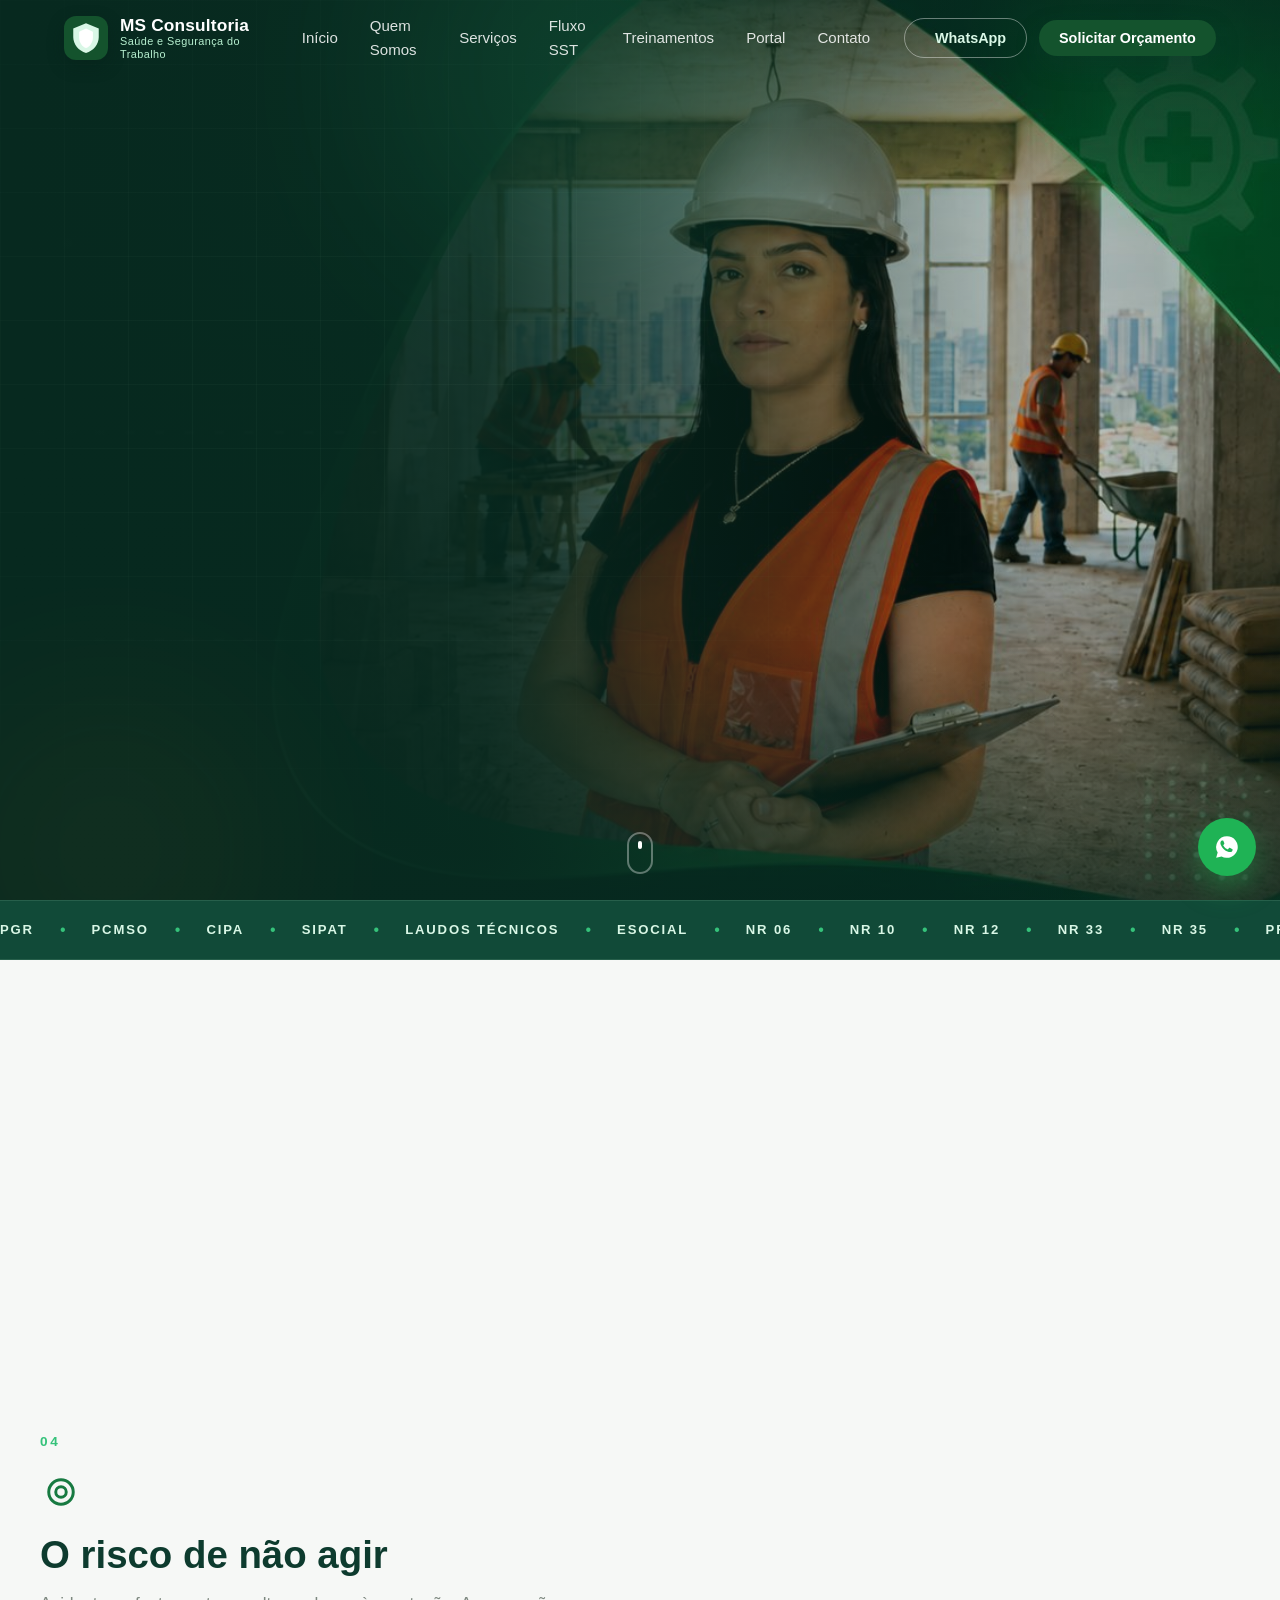
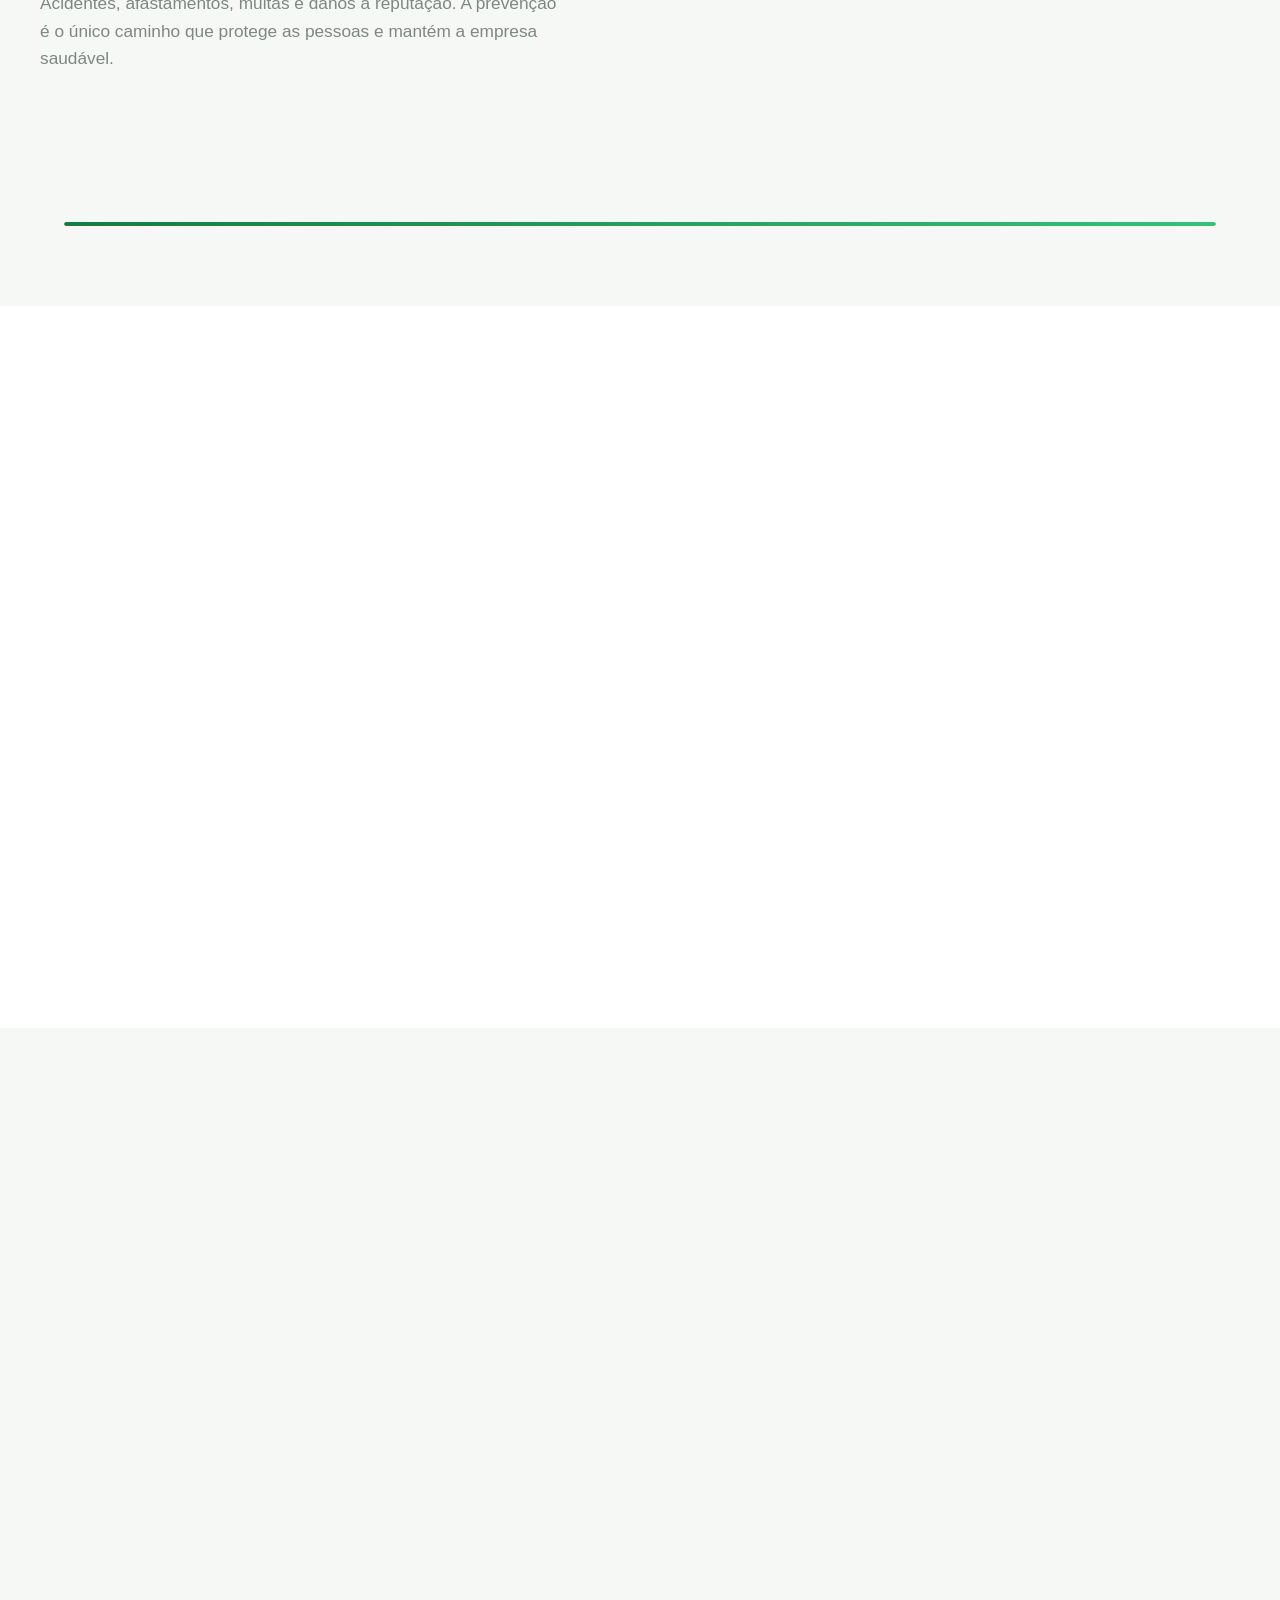
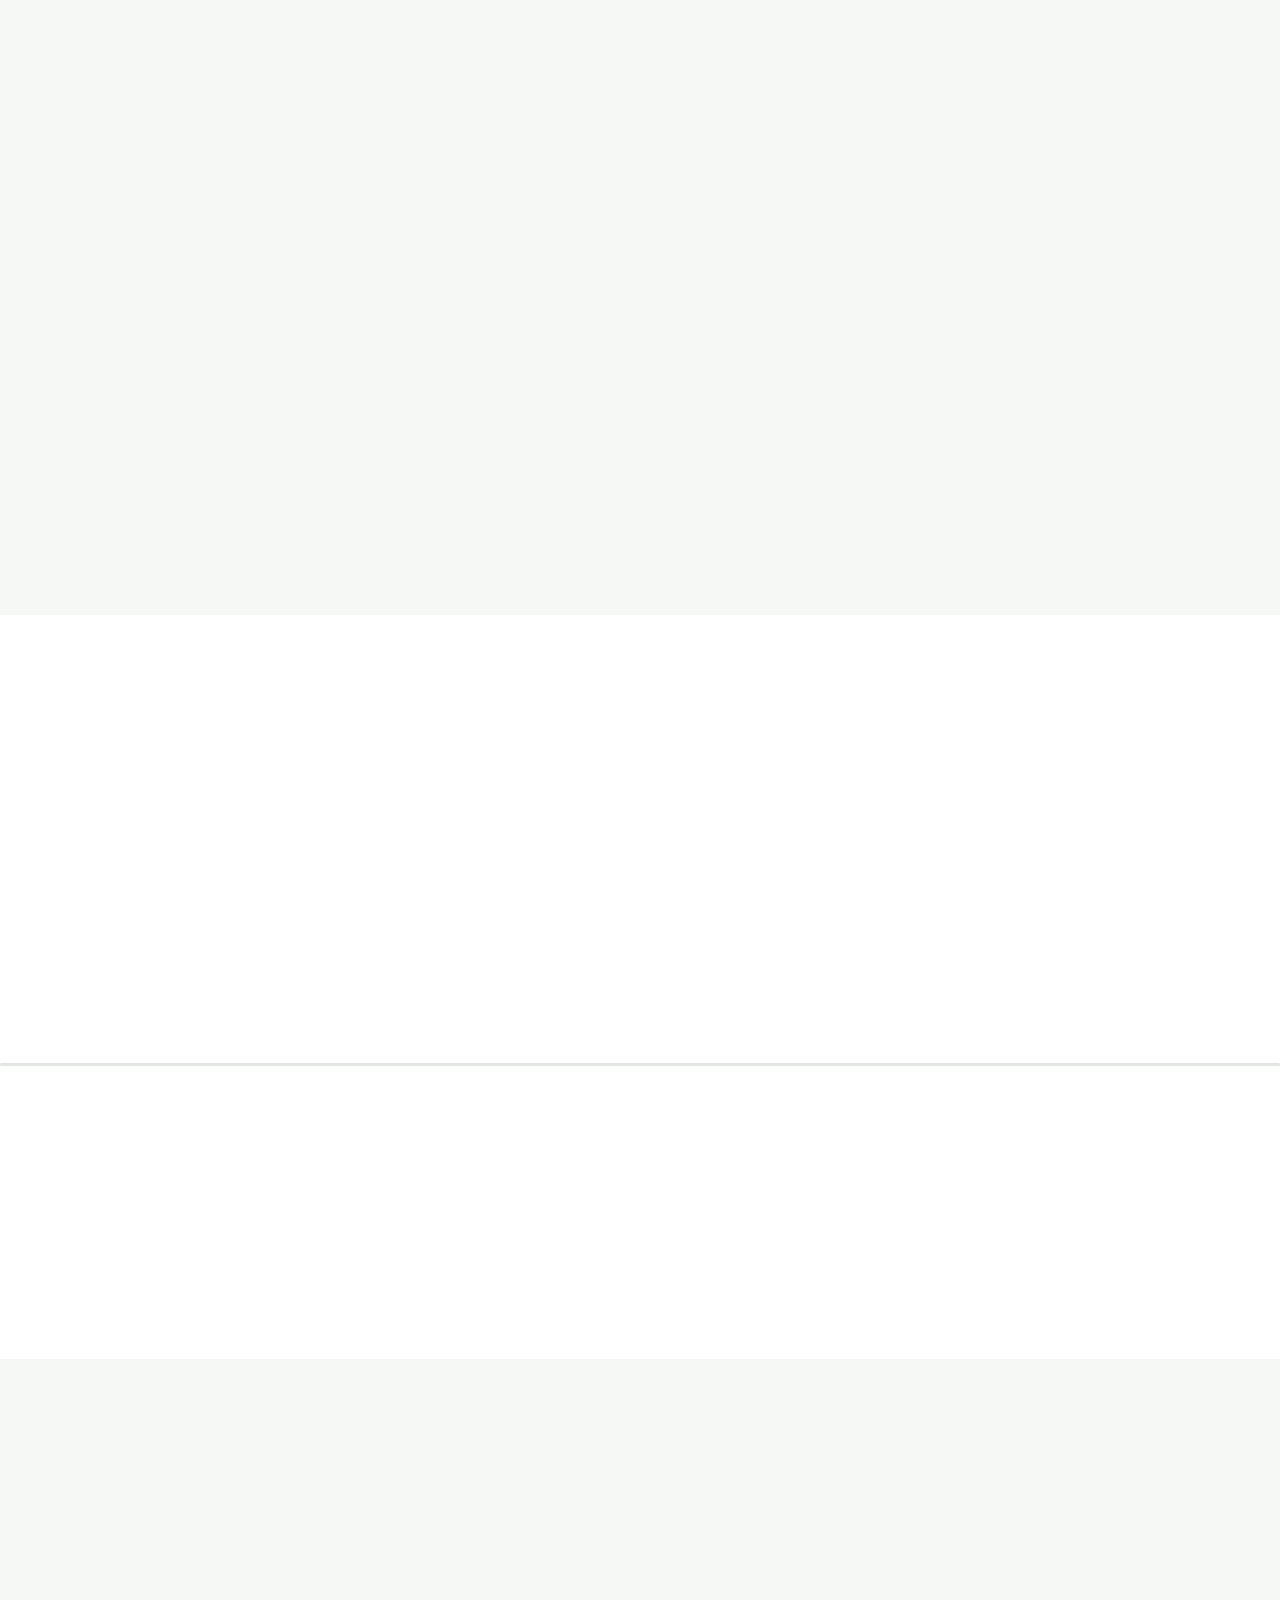
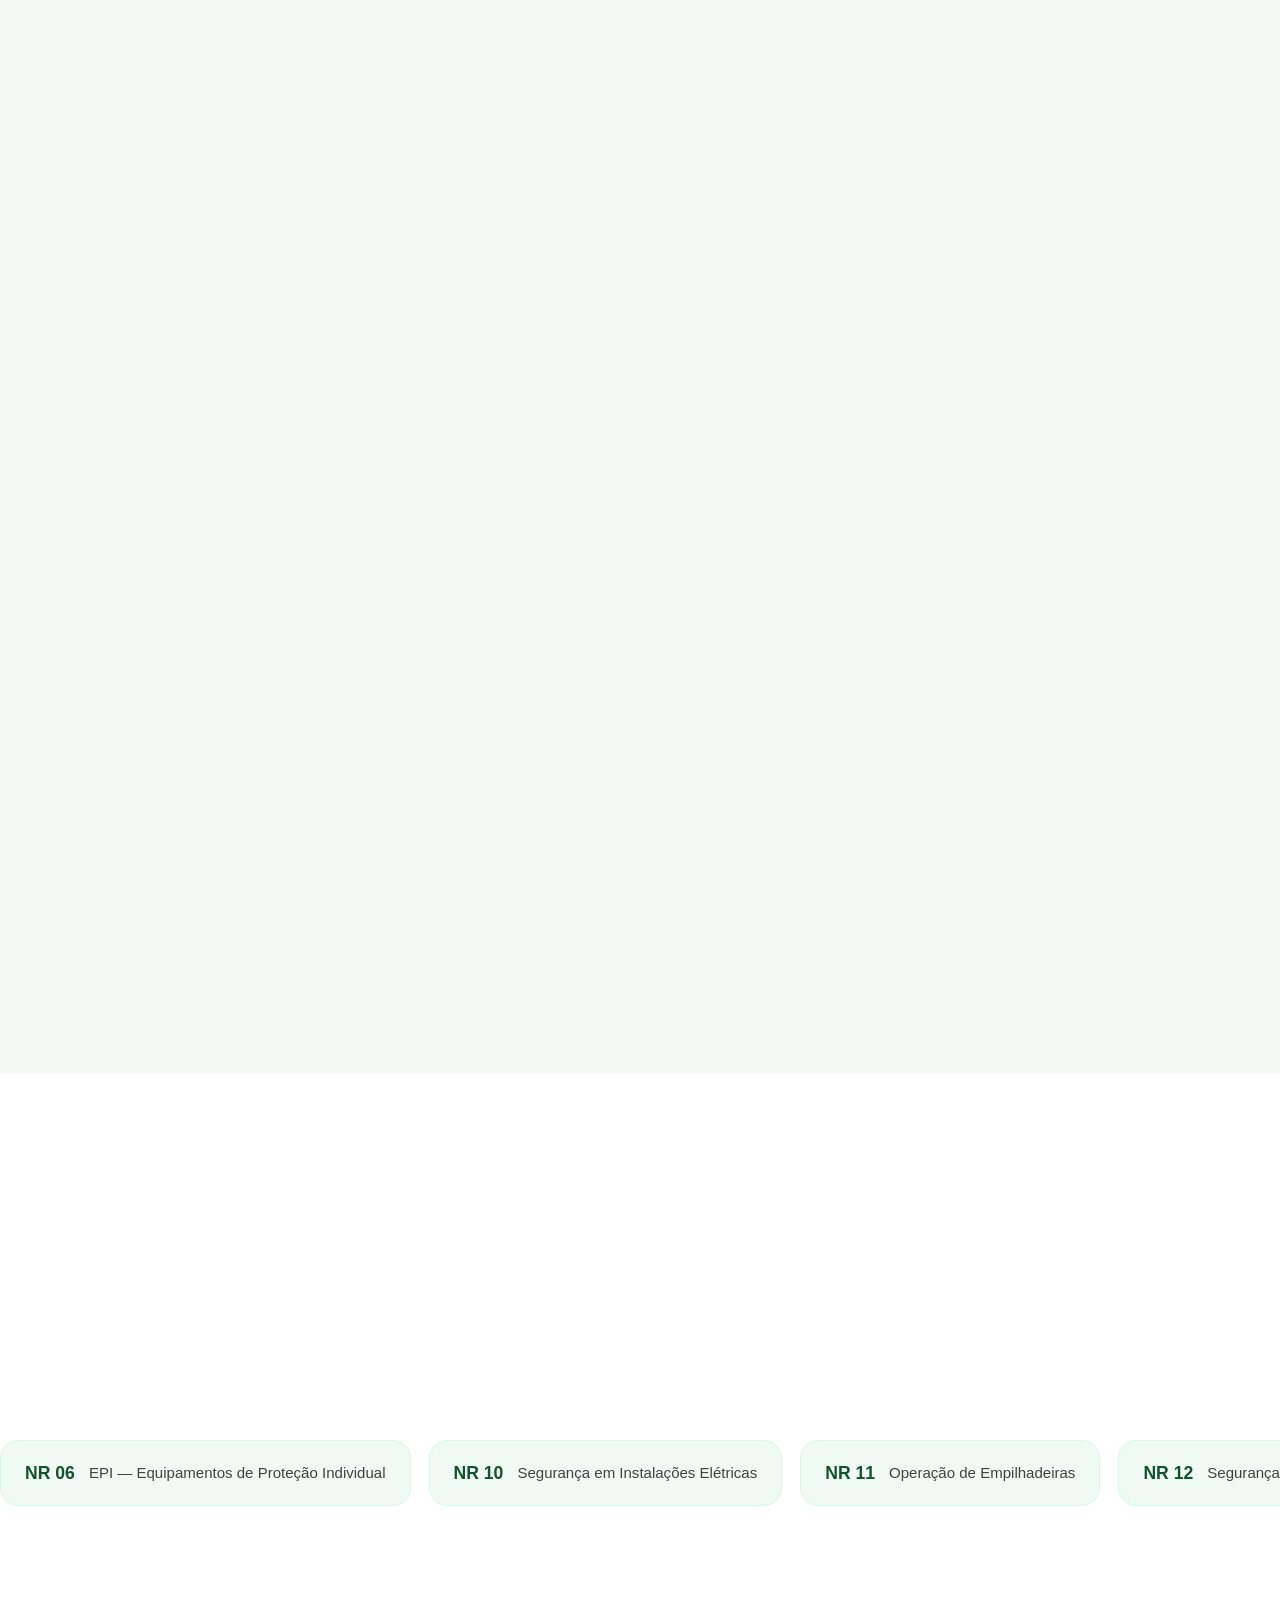
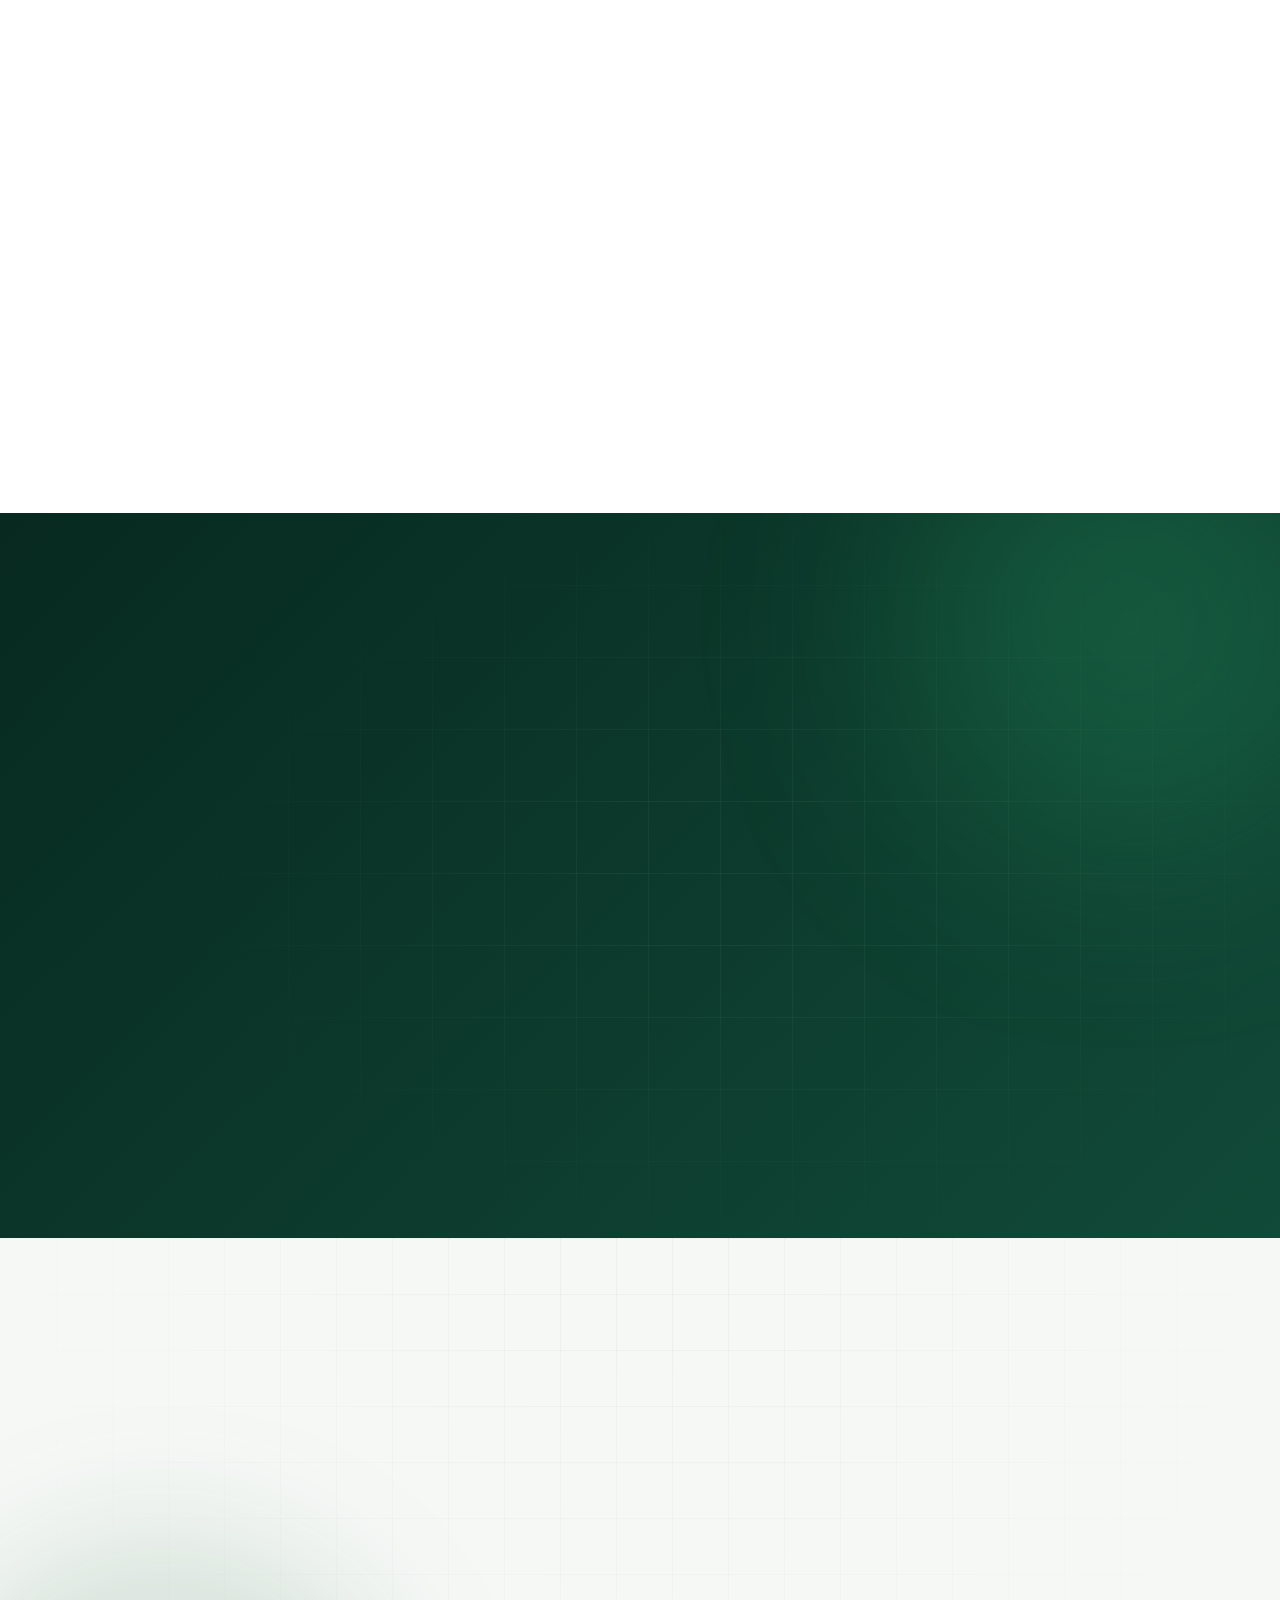
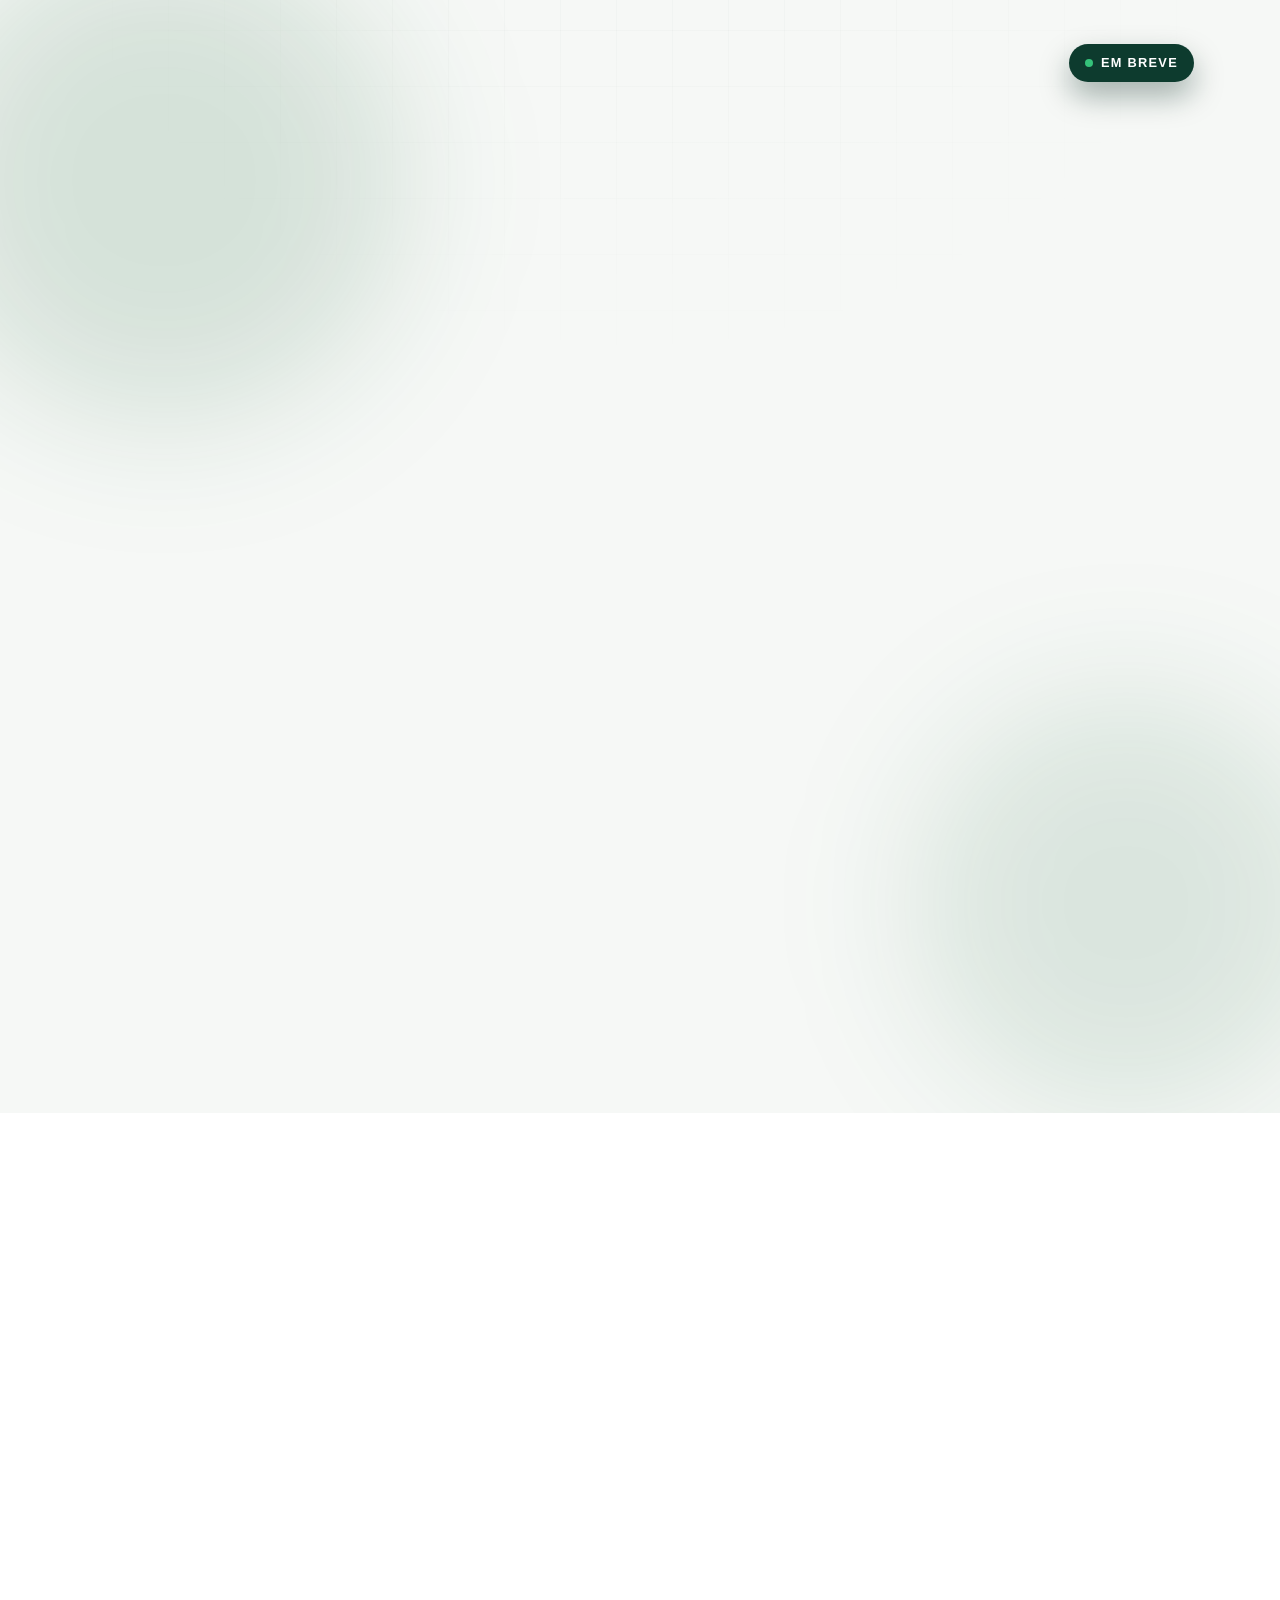
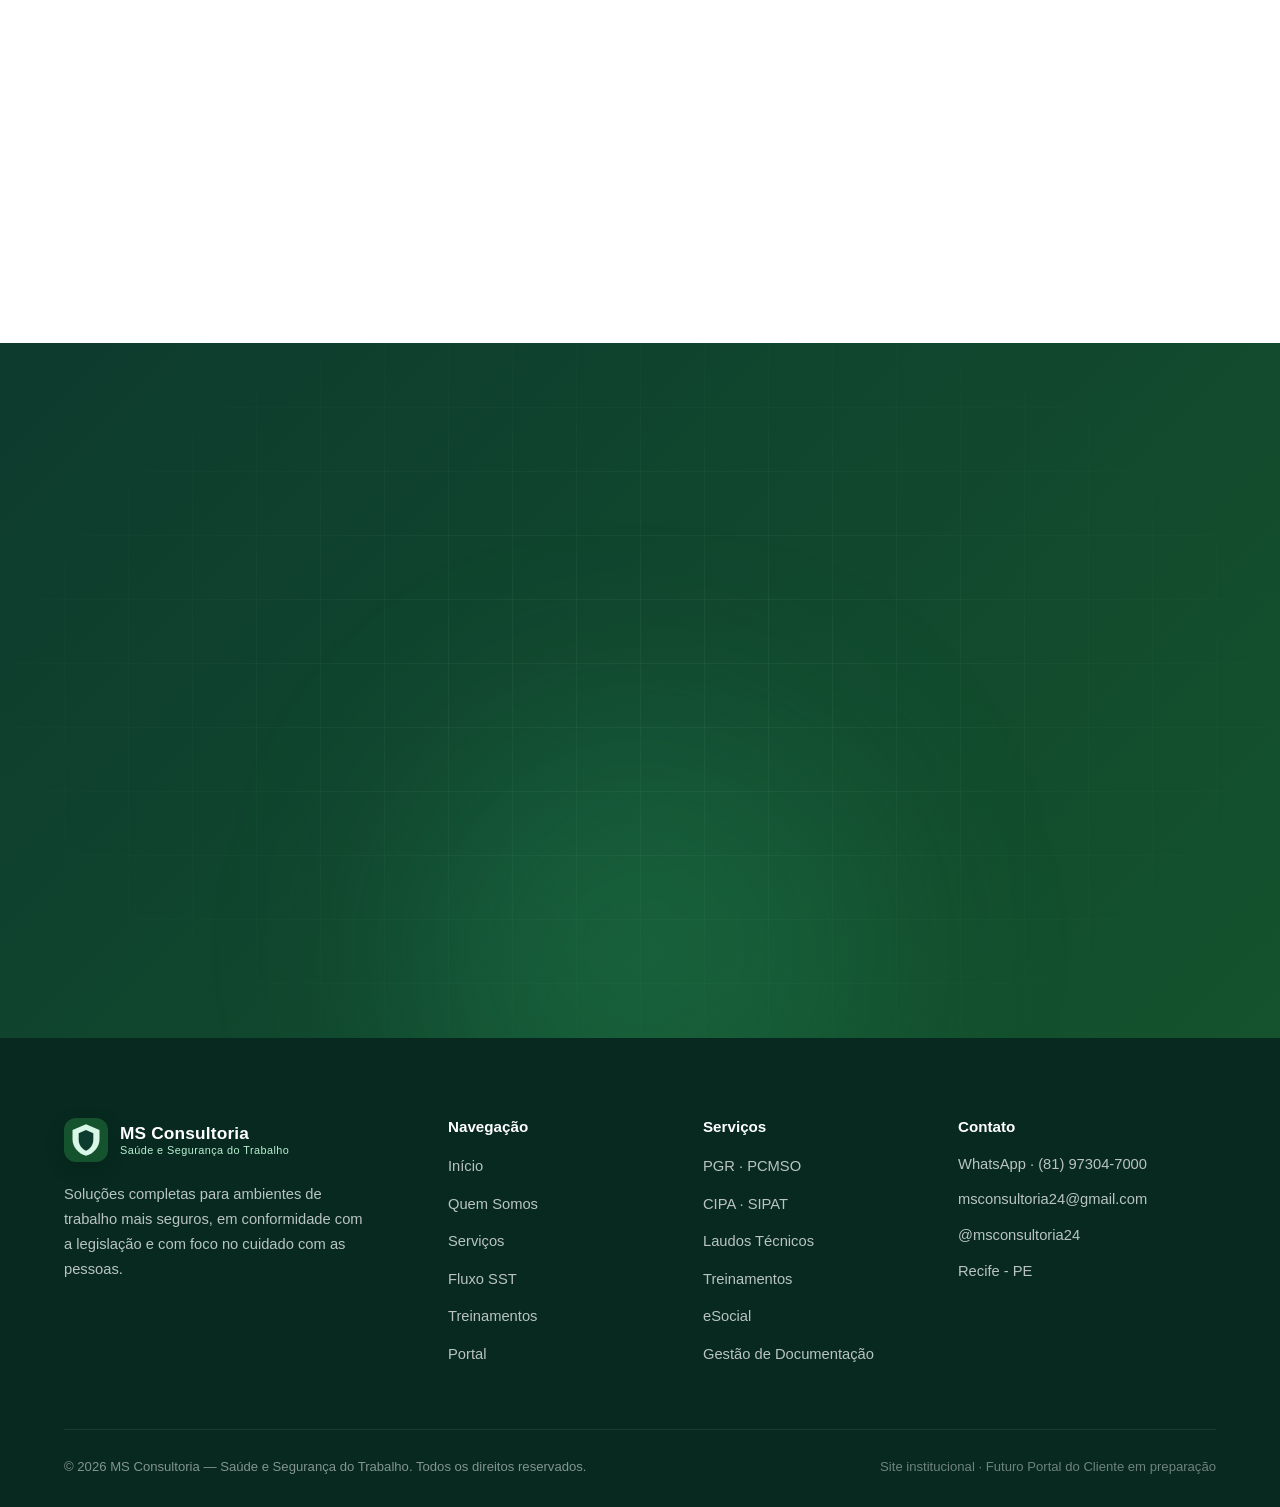
<file: index.html>
<!DOCTYPE html>
<html lang="pt-BR">
<head>
  <meta charset="UTF-8" />
  <meta name="viewport" content="width=device-width, initial-scale=1.0" />
  <title>MS Consultoria — Saúde e Segurança do Trabalho</title>
  <meta name="description" content="MS Consultoria — soluções completas para ambientes de trabalho mais seguros, em conformidade com a legislação e com foco no cuidado com as pessoas. Recife - PE." />

  <!-- Open Graph -->
  <meta property="og:title" content="MS Consultoria — Saúde e Segurança do Trabalho" />
  <meta property="og:description" content="Consultoria especializada em SST. Soluções completas em conformidade com a legislação e com foco no cuidado com as pessoas." />
  <meta property="og:type" content="website" />

  <link rel="stylesheet" href="assets/css/main.css" />
  <link rel="icon" href="data:image/svg+xml,%3Csvg xmlns='http://www.w3.org/2000/svg' viewBox='0 0 32 32'%3E%3Cpath d='M16 2 4 7v8c0 7 5 13 12 15 7-2 12-8 12-15V7L16 2z' fill='%230d3b2e'/%3E%3Cpath d='M16 7l-6.5 3v5.5c0 4.6 2.8 8.6 6.5 10 3.7-1.4 6.5-5.4 6.5-10V10L16 7z' fill='%23ffffff'/%3E%3Cpath d='M16 10.5l-4 1.9v3.4c0 3.1 1.7 5.9 4 7.1 2.3-1.2 4-4 4-7.1v-3.4l-4-1.9z' fill='%23c6f0d4'/%3E%3C/svg%3E" />
</head>
<body>
  <a class="skip-link" href="#hero">Pular para o conteúdo</a>

  <!-- ============ PRELOADER ============ -->
  <div class="preloader" id="preloader" aria-hidden="true">
    <div class="preloader__inner">
      <svg class="preloader__mark" viewBox="0 0 32 32" width="52" height="52">
        <path d="M16 2 4 7v8c0 7 5 13 12 15 7-2 12-8 12-15V7L16 2z" fill="#0d3b2e"/>
        <path d="M16 7l-6.5 3v5.5c0 4.6 2.8 8.6 6.5 10 3.7-1.4 6.5-5.4 6.5-10V10L16 7z" fill="#ffffff"/>
        <path d="M16 10.5l-4 1.9v3.4c0 3.1 1.7 5.9 4 7.1 2.3-1.2 4-4 4-7.1v-3.4l-4-1.9z" fill="#c6f0d4"/>
      </svg>
      <span class="preloader__text">MS Consultoria</span>
      <span class="preloader__bar"><span></span></span>
    </div>
  </div>

  <!-- ============ HEADER ============ -->
  <header class="site-header" id="site-header">
    <div class="container site-header__in">
      <a href="#hero" class="brand" aria-label="MS Consultoria — início">
        <span class="brand__shield" aria-hidden="true">
          <svg viewBox="0 0 32 32" width="34" height="34">
            <path d="M16 2 4 7v8c0 7 5 13 12 15 7-2 12-8 12-15V7L16 2z" fill="currentColor"/>
            <path d="M16 7l-6.5 3v5.5c0 4.6 2.8 8.6 6.5 10 3.7-1.4 6.5-5.4 6.5-10V10L16 7z" fill="var(--white)"/>
          </svg>
        </span>
        <span class="brand__text">
          <strong>MS Consultoria</strong>
          <em>Saúde e Segurança do Trabalho</em>
        </span>
      </a>

      <nav class="site-nav" id="site-nav" aria-label="Navegação principal">
        <ul>
          <li><a href="#hero">Início</a></li>
          <li><a href="#quem-somos">Quem Somos</a></li>
          <li><a href="#servicos">Serviços</a></li>
          <li><a href="#fluxo">Fluxo SST</a></li>
          <li><a href="#treinamentos">Treinamentos</a></li>
          <li><a href="#portal">Portal</a></li>
          <li><a href="#contato">Contato</a></li>
        </ul>
      </nav>

      <div class="site-header__actions">
        <a class="btn btn--ghost btn--sm" href="https://wa.me/5581973047000" target="_blank" rel="noopener">
          <svg viewBox="0 0 24 24" width="16" height="16" aria-hidden="true"><path fill="currentColor" d="M12 2a10 10 0 0 0-8.6 15.1L2 22l5-1.3A10 10 0 1 0 12 2zm5 13.4c-.2.6-1.2 1.2-1.7 1.2-.5.1-1 .2-3.4-.7-2.9-1.2-4.7-4.2-4.8-4.4-.1-.2-1.2-1.5-1.2-2.9s.7-2 1-2.3c.2-.3.5-.3.7-.3h.5c.2 0 .4 0 .6.5s.8 1.9.8 2c.1.1.1.3 0 .5l-.4.6-.4.5c-.1.1-.3.3-.1.6.1.3.7 1.2 1.6 1.9 1.1 1 2 1.3 2.3 1.4.3.1.5.1.6-.1l.8-1c.2-.3.4-.2.7-.1l2 1c.3.1.5.2.6.3 0 .1 0 .6-.2 1.2z"/></svg>
          <span>WhatsApp</span>
        </a>
        <a class="btn btn--primary btn--sm" href="#contato">Solicitar Orçamento</a>
        <button class="nav-toggle" id="nav-toggle" aria-label="Abrir menu" aria-expanded="false" aria-controls="site-nav">
          <span></span><span></span><span></span>
        </button>
      </div>
    </div>
  </header>

  <main>
    <!-- ============ HERO ============ -->
    <section class="hero" id="hero">
      <!-- Fundo: novo banner institucional (responsável à direita). Decorativo, sempre atrás. -->
      <div class="hero__bg" aria-hidden="true">
        <img src="assets/img/banner.jpg" alt="" class="hero__banner" loading="eager" />
        <div class="hero__shade" aria-hidden="true"></div>
        <div class="hero__grid"></div>
        <div class="hero__glow hero__glow--a"></div>
        <div class="hero__glow hero__glow--b"></div>
      </div>

      <div class="container hero__content">
        <div class="hero__text">
          <div class="hero__eyebrow reveal">
            <span class="eyebrow-line"></span>
            <span>Consultoria Especializada</span>
          </div>
          <h1 class="hero__title reveal">
            Saúde e Segurança<br class="br-desktop" />
            <span class="hero__title-accent">do Trabalho</span>
          </h1>
          <p class="hero__sub reveal">
            Soluções completas para ambientes de trabalho mais seguros, em conformidade
            com a legislação e com foco no cuidado com as pessoas.
          </p>
          <div class="hero__actions reveal">
            <a class="btn btn--primary btn--lg" href="#contato">Solicitar Orçamento</a>
            <a class="btn btn--whatsapp btn--lg" href="https://wa.me/5581973047000" target="_blank" rel="noopener">
              <svg viewBox="0 0 24 24" width="18" height="18" aria-hidden="true"><path fill="currentColor" d="M12 2a10 10 0 0 0-8.6 15.1L2 22l5-1.3A10 10 0 1 0 12 2zm5 13.4c-.2.6-1.2 1.2-1.7 1.2-.5.1-1 .2-3.4-.7-2.9-1.2-4.7-4.2-4.8-4.4-.1-.2-1.2-1.5-1.2-2.9s.7-2 1-2.3c.2-.3.5-.3.7-.3h.5c.2 0 .4 0 .6.5s.8 1.9.8 2c.1.1.1.3 0 .5l-.4.6-.4.5c-.1.1-.3.3-.1.6.1.3.7 1.2 1.6 1.9 1.1 1 2 1.3 2.3 1.4.3.1.5.1.6-.1l.8-1c.2-.3.4-.2.7-.1l2 1c.3.1.5.2.6.3 0 .1 0 .6-.2 1.2z"/></svg>
              Falar pelo WhatsApp
            </a>
          </div>
          <div class="hero__stats reveal" aria-label="Indicadores">
            <div class="hero-stat">
              <span class="hero-stat__num" data-count="8">8</span>
              <span class="hero-stat__label">Serviços de SST</span>
            </div>
            <div class="hero-stat__divider" aria-hidden="true"></div>
            <div class="hero-stat">
              <span class="hero-stat__num">10</span>
              <span class="hero-stat__label">Treinamentos NRs</span>
            </div>
            <div class="hero-stat__divider" aria-hidden="true"></div>
            <div class="hero-stat">
              <span class="hero-stat__num">100%</span>
              <span class="hero-stat__label">Foco em prevenção</span>
            </div>
          </div>
        </div>
      </div>
      <span class="hero__scroll-hint" aria-hidden="true"><i></i></span>
    </section>

    <!-- ============ MARQUEE (faixa de pilares) ============ -->
    <div class="marquee" aria-hidden="true">
      <div class="marquee__track">
        <span>PGR</span><i>•</i><span>PCMSO</span><i>•</i><span>CIPA</span><i>•</i><span>SIPAT</span><i>•</i>
        <span>Laudos Técnicos</span><i>•</i><span>eSocial</span><i>•</i><span>NR 06</span><i>•</i><span>NR 10</span><i>•</i>
        <span>NR 12</span><i>•</i><span>NR 33</span><i>•</i><span>NR 35</span><i>•</i><span>Prevenção</span><i>•</i>
        <span>PGR</span><i>•</i><span>PCMSO</span><i>•</i><span>CIPA</span><i>•</i><span>SIPAT</span><i>•</i>
        <span>Laudos Técnicos</span><i>•</i><span>eSocial</span><i>•</i><span>NR 06</span><i>•</i><span>NR 10</span><i>•</i>
        <span>NR 12</span><i>•</i><span>NR 33</span><i>•</i><span>NR 35</span><i>•</i><span>Prevenção</span><i>•</i>
      </div>
    </div>

    <!-- ============ 03 O DESAFIO DAS EMPRESAS (MOMENTO 1) ============ -->
    <section class="desafio" id="desafio">
      <div class="container">
        <header class="section-head reveal">
          <p class="section-head__tag">O Desafio das Empresas</p>
          <h2 class="section-head__title">Segurança do trabalho<br /><span>não pode ser só papel</span></h2>
          <p class="section-head__lead">
            Riscos, prazos, obrigações legais, exames, treinamentos e documentos.
            Para muitas empresas, SST vira um acúmulo de pendências — até virar um problema sério.
          </p>
        </header>
      </div>

      <div class="desafio__sticky" id="desafio-sticky">
        <div class="desafio__stage container">
          <div class="desafio__panel desafio__panel--active" data-step="0">
            <div class="desafio__num">01</div>
            <div class="desafio__icon" aria-hidden="true">
              <svg viewBox="0 0 24 24" width="42" height="42"><path fill="none" stroke="currentColor" stroke-width="1.7" stroke-linecap="round" stroke-linejoin="round" d="M12 9v4m0 4h.01M10.3 3.9 1.8 18a2 2 0 0 0 1.7 3h17a2 2 0 0 0 1.7-3L13.7 3.9a2 2 0 0 0-3.4 0z"/></svg>
            </div>
            <h3>Riscos reais no dia a dia</h3>
            <p>Acidentes, exposições, agentes de risco e condições inseguras estão presentes em qualquer operação. Ignorá-los coloca vidas — e a empresa — em risco.</p>
          </div>
          <div class="desafio__panel" data-step="1">
            <div class="desafio__num">02</div>
            <div class="desafio__icon" aria-hidden="true">
              <svg viewBox="0 0 24 24" width="42" height="42"><path fill="none" stroke="currentColor" stroke-width="1.7" stroke-linecap="round" stroke-linejoin="round" d="M8 21h8m-4-4v4M5 3h14a1 1 0 0 1 1 1v12a1 1 0 0 1-1 1H5a1 1 0 0 1-1-1V4a1 1 0 0 1 1-1zm3 6h8M8 13h5"/></svg>
            </div>
            <h3>Documentos que acumulam</h3>
            <p>PGR, PCMSO, laudos, LTCAT, ASOs e uma lista de exigências legais que precisam estar corretas e atualizadas para qualquer fiscalização.</p>
          </div>
          <div class="desafio__panel" data-step="2">
            <div class="desafio__num">03</div>
            <div class="desafio__icon" aria-hidden="true">
              <svg viewBox="0 0 24 24" width="42" height="42"><path fill="none" stroke="currentColor" stroke-width="1.7" stroke-linecap="round" stroke-linejoin="round" d="M9 12h6m-6 4h6m-3-4V5M12 21a9 9 0 1 0-9-9c0 1.2.2 2.4.7 3.4L3 19l3.6-1.1A9 9 0 0 0 12 21z"/></svg>
            </div>
            <h3>Prazos e obrigações</h3>
            <p>Vencimentos de exames, treinamentos e documentos. Sem um acompanhamento estruturado, o atraso vira multa e passivo trabalhista.</p>
          </div>
          <div class="desafio__panel" data-step="3">
            <div class="desafio__num">04</div>
            <div class="desafio__icon" aria-hidden="true">
              <svg viewBox="0 0 24 24" width="42" height="42"><path fill="none" stroke="currentColor" stroke-width="1.7" stroke-linecap="round" stroke-linejoin="round" d="M12 15a3 3 0 1 0 0-6 3 3 0 0 0 0 6zm7-3a7 7 0 1 1-14 0 7 7 0 0 1 14 0z"/></svg>
            </div>
            <h3>O risco de não agir</h3>
            <p>Acidentes, afastamentos, multas e danos à reputação. A prevenção é o único caminho que protege as pessoas e mantém a empresa saudável.</p>
          </div>
        </div>
        <div class="desafio__progress container" aria-hidden="true">
          <span class="desafio__progress-bar"><span id="desafio-progress"></span></span>
        </div>
      </div>
    </section>

    <!-- ============ 04 QUEM É A MS ============ -->
    <section class="quem-somos" id="quem-somos">
      <div class="container">
        <div class="quem-somos__grid">
          <div class="quem-somos__intro">
            <p class="section-head__tag reveal">Quem Somos</p>
            <h2 class="section-head__title reveal">Conheça a<br /><span>MS Consultoria</span></h2>
            <p class="quem-somos__lead reveal">
              MS Consultoria é uma empresa especializada em Saúde e Segurança do Trabalho,
              dedicada a promover ambientes laborais mais seguros, saudáveis e em conformidade
              com a legislação vigente.
            </p>
            <div class="quem-somos__commit reveal">
              <span class="quem-somos__commit-mark" aria-hidden="true">“</span>
              <p>Nosso compromisso é oferecer soluções em saúde ocupacional e atendimento completo às necessidades de SST da sua empresa.</p>
            </div>
            <div class="quem-somos__cta reveal">
              <a class="btn btn--primary" href="#contato">Fale com um especialista</a>
            </div>
          </div>

          <div class="quem-somos__principles">
            <article class="principle-card reveal">
              <span class="principle-card__label">Missão</span>
              <p>Promover excelência em Saúde e Segurança do Trabalho com ética e responsabilidade.</p>
            </article>
            <article class="principle-card reveal">
              <span class="principle-card__label">Visão</span>
              <p>Causar impacto positivo na vida dos colaboradores e realizar parcerias baseadas na confiança e na entrega de resultados.</p>
            </article>
            <article class="principle-card reveal">
              <span class="principle-card__label">Valores</span>
              <p>Excelência técnica, comprometimento, prevenção e conformidade legal.</p>
            </article>
          </div>
        </div>
      </div>
    </section>

    <!-- ============ 05 SERVIÇOS ============ -->
    <section class="servicos" id="servicos">
      <div class="container">
        <header class="section-head section-head--center reveal">
          <p class="section-head__tag">Serviços</p>
          <h2 class="section-head__title">Soluções completas<br /><span>em SST</span></h2>
          <p class="section-head__lead">
            Um portfólio completo para manter sua empresa segura, em conformidade
            com as normas regulamentadoras e a legislação vigente.
          </p>
        </header>

        <div class="servicos__grid">
          <article class="servico-card reveal">
            <div class="servico-card__head">
              <span class="servico-card__icon" aria-hidden="true">
                <svg viewBox="0 0 24 24" width="30" height="30"><path fill="none" stroke="currentColor" stroke-width="1.7" stroke-linecap="round" stroke-linejoin="round" d="M9 12h6m-6 4h6m-3-4V5M12 21a9 9 0 1 0-9-9c0 1.2.2 2.4.7 3.4L3 19l3.6-1.1A9 9 0 0 0 12 21z"/></svg>
              </span>
              <span class="servico-card__nr">NR-1</span>
            </div>
            <h3>PGR — Programa de Gerenciamento de Riscos</h3>
            <p>Identificação, avaliação e controle de todos os riscos ocupacionais da sua empresa, em conformidade com a NR-1.</p>
            <a class="servico-card__link" href="#contato">Solicitar proposta <span aria-hidden="true">→</span></a>
          </article>

          <article class="servico-card reveal">
            <div class="servico-card__head">
              <span class="servico-card__icon" aria-hidden="true">
                <svg viewBox="0 0 24 24" width="30" height="30"><path fill="none" stroke="currentColor" stroke-width="1.7" stroke-linecap="round" stroke-linejoin="round" d="M5 3h14a1 1 0 0 1 1 1v13a4 4 0 0 1-4 4H7a3 3 0 0 1-3-3V4a1 1 0 0 1 1-1zm4 5h6M9 12h6"/></svg>
              </span>
              <span class="servico-card__nr">PCMSO</span>
            </div>
            <h3>PCMSO — Programa de Controle Médico</h3>
            <p>Planejamento e execução de exames médicos ocupacionais para garantir a saúde dos colaboradores.</p>
            <a class="servico-card__link" href="#contato">Solicitar proposta <span aria-hidden="true">→</span></a>
          </article>

          <article class="servico-card reveal">
            <div class="servico-card__head">
              <span class="servico-card__icon" aria-hidden="true">
                <svg viewBox="0 0 24 24" width="30" height="30"><path fill="none" stroke="currentColor" stroke-width="1.7" stroke-linecap="round" stroke-linejoin="round" d="M12 3 4 6v6c0 5 3.5 8.7 8 9.5 4.5-.8 8-4.5 8-9.5V6l-8-3z"/></svg>
              </span>
              <span class="servico-card__nr">NR-5</span>
            </div>
            <h3>CIPA — Comissão Interna de Prevenção de Acidentes</h3>
            <p>Assessoria completa para implantação e gestão da Comissão Interna de Prevenção de Acidentes.</p>
            <a class="servico-card__link" href="#contato">Solicitar proposta <span aria-hidden="true">→</span></a>
          </article>

          <article class="servico-card reveal">
            <div class="servico-card__head">
              <span class="servico-card__icon" aria-hidden="true">
                <svg viewBox="0 0 24 24" width="30" height="30"><path fill="none" stroke="currentColor" stroke-width="1.7" stroke-linecap="round" stroke-linejoin="round" d="M8 14c-2 0-4-1.5-4-4s2-4 4-4 4 1.5 4 4c0 .5-.1 1-.3 1.4L20 19v3h-4l-2.5-2.5M8 10h.01M17 8l-1-1m2 3h2m-5-2V6"/></svg>
              </span>
              <span class="servico-card__nr">Eventos</span>
            </div>
            <h3>SIPAT — Semana de Prevenção</h3>
            <p>Organização e execução de eventos educativos para conscientização sobre segurança e saúde no trabalho.</p>
            <a class="servico-card__link" href="#contato">Solicitar proposta <span aria-hidden="true">→</span></a>
          </article>

          <article class="servico-card reveal">
            <div class="servico-card__head">
              <span class="servico-card__icon" aria-hidden="true">
                <svg viewBox="0 0 24 24" width="30" height="30"><path fill="none" stroke="currentColor" stroke-width="1.7" stroke-linecap="round" stroke-linejoin="round" d="M9 12h6m-6 4h6M5 3h14a1 1 0 0 1 1 1v16l-2-2-2 2-2-2-2 2-2-2-2 2-2-2V4a1 1 0 0 1 1-1z"/></svg>
              </span>
              <span class="servico-card__nr">Laudos</span>
            </div>
            <h3>Laudos Técnicos</h3>
            <p>Elaboração de laudos de insalubridade, periculosidade, LTCAT e outros documentos técnicos obrigatórios.</p>
            <a class="servico-card__link" href="#contato">Solicitar proposta <span aria-hidden="true">→</span></a>
          </article>

          <article class="servico-card reveal">
            <div class="servico-card__head">
              <span class="servico-card__icon" aria-hidden="true">
                <svg viewBox="0 0 24 24" width="30" height="30"><path fill="none" stroke="currentColor" stroke-width="1.7" stroke-linecap="round" stroke-linejoin="round" d="M12 6v4m0 4h.01M12 21a9 9 0 1 0-9-9 9 9 0 0 0 9 9z"/></svg>
              </span>
              <span class="servico-card__nr">NRs</span>
            </div>
            <h3>Treinamentos Normativos</h3>
            <p>Capacitações presenciais e EAD para NRs específicas, formando equipes preparadas e conscientes.</p>
            <a class="servico-card__link" href="#treinamentos">Ver treinamentos <span aria-hidden="true">→</span></a>
          </article>

          <article class="servico-card reveal">
            <div class="servico-card__head">
              <span class="servico-card__icon" aria-hidden="true">
                <svg viewBox="0 0 24 24" width="30" height="30"><path fill="none" stroke="currentColor" stroke-width="1.7" stroke-linecap="round" stroke-linejoin="round" d="M4 7h16M4 12h16M4 17h10M6 3l2 2M12 3l2 2M18 3l2 2"/></svg>
              </span>
              <span class="servico-card__nr">Gov</span>
            </div>
            <h3>Assessoria para eSocial</h3>
            <p>Suporte técnico para transmissão correta dos eventos de SST no sistema eSocial do governo.</p>
            <a class="servico-card__link" href="#contato">Solicitar proposta <span aria-hidden="true">→</span></a>
          </article>

          <article class="servico-card reveal">
            <div class="servico-card__head">
              <span class="servico-card__icon" aria-hidden="true">
                <svg viewBox="0 0 24 24" width="30" height="30"><path fill="none" stroke="currentColor" stroke-width="1.7" stroke-linecap="round" stroke-linejoin="round" d="M4 6h16v12H4zM4 10h16M9 14h6"/></svg>
              </span>
              <span class="servico-card__nr">Docs</span>
            </div>
            <h3>Gestão de Documentação</h3>
            <p>Organização e atualização de todos os documentos legais de SST, prontos para fiscalização.</p>
            <a class="servico-card__link" href="#contato">Solicitar proposta <span aria-hidden="true">→</span></a>
          </article>
        </div>
      </div>
    </section>

    <!-- ============ 06 FLUXO SST (MOMENTO 2) ============ -->
    <section class="fluxo" id="fluxo">
      <div class="container">
        <header class="section-head section-head--center reveal">
          <p class="section-head__tag">Fluxo SST</p>
          <h2 class="section-head__title">Como a segurança<br /><span>flui na sua empresa</span></h2>
          <p class="section-head__lead">
            Da organização ao acompanhamento, cada etapa se conecta para formar
            uma gestão de SST contínua e eficiente.
          </p>
        </header>
      </div>

      <div class="fluxo__track">
        <div class="fluxo__line" aria-hidden="true"><span class="fluxo__line-fill" id="fluxo-line-fill"></span></div>
        <ol class="fluxo__steps container">
          <li class="fluxo__step reveal">
            <span class="fluxo__step-dot" aria-hidden="true"><i></i></span>
            <span class="fluxo__step-num">01</span>
            <h3>Empresa</h3>
            <p>A organização reconhece a importância da SST e assume o compromisso com a prevenção.</p>
          </li>
          <li class="fluxo__step reveal">
            <span class="fluxo__step-dot" aria-hidden="true"><i></i></span>
            <span class="fluxo__step-num">02</span>
            <h3>Colaboradores</h3>
            <p>Pessoas no centro: cada trabalhador protegido, informado e preparado para o dia a dia.</p>
          </li>
          <li class="fluxo__step reveal">
            <span class="fluxo__step-dot" aria-hidden="true"><i></i></span>
            <span class="fluxo__step-num">03</span>
            <h3>Riscos</h3>
            <p>Identificação, avaliação e controle dos riscos ocupacionais de cada ambiente e função.</p>
          </li>
          <li class="fluxo__step reveal">
            <span class="fluxo__step-dot" aria-hidden="true"><i></i></span>
            <span class="fluxo__step-num">04</span>
            <h3>Prevenção</h3>
            <p>Medidas de proteção, treinamentos e cultura de segurança para evitar acidentes.</p>
          </li>
          <li class="fluxo__step reveal">
            <span class="fluxo__step-dot" aria-hidden="true"><i></i></span>
            <span class="fluxo__step-num">05</span>
            <h3>Documentação</h3>
            <p>Programas, laudos e registros atualizados, organizados e prontos para fiscalização.</p>
          </li>
          <li class="fluxo__step reveal">
            <span class="fluxo__step-dot" aria-hidden="true"><i></i></span>
            <span class="fluxo__step-num">06</span>
            <h3>Acompanhamento</h3>
            <p>Monitoramento contínuo de vencimentos, exames e obrigações — prevenção que não para.</p>
          </li>
        </ol>
      </div>
    </section>

    <!-- ============ 07 DIFERENCIAIS ============ -->
    <section class="diferenciais" id="diferenciais">
      <div class="container">
        <header class="section-head section-head--center reveal">
          <p class="section-head__tag">Diferenciais</p>
          <h2 class="section-head__title">Por que contratar<br /><span>uma consultoria de SST</span></h2>
          <p class="section-head__lead">Descubra como a MS Consultoria pode transformar a gestão de SST da sua empresa.</p>
        </header>

        <div class="diferenciais__bento">
          <article class="bento-card bento-card--wide reveal">
            <span class="bento-card__icon" aria-hidden="true">
              <svg viewBox="0 0 24 24" width="30" height="30"><path fill="none" stroke="currentColor" stroke-width="1.7" stroke-linecap="round" stroke-linejoin="round" d="M12 9v4m0 4h.01M10.3 3.9 1.8 18a2 2 0 0 0 1.7 3h17a2 2 0 0 0 1.7-3L13.7 3.9a2 2 0 0 0-3.4 0z"/></svg>
            </span>
            <h3>Prevenção de acidentes e redução de afastamentos</h3>
            <p>Proteção à vida e à integridade física dos colaboradores, com menos acidentes e menos afastamentos.</p>
          </article>

          <article class="bento-card reveal">
            <span class="bento-card__icon" aria-hidden="true">
              <svg viewBox="0 0 24 24" width="30" height="30"><path fill="none" stroke="currentColor" stroke-width="1.7" stroke-linecap="round" stroke-linejoin="round" d="M9 12l2 2 4-4m-7 9h10a1 1 0 0 0 1-1V6a1 1 0 0 0-1-1H8a1 1 0 0 0-1 1v14a1 1 0 0 0 1 1z"/></svg>
            </span>
            <h3>Conformidade legal e redução de multas</h3>
            <p>Atendimento às normas e legislações vigentes, evitando autuações e passivos.</p>
          </article>

          <article class="bento-card reveal">
            <span class="bento-card__icon" aria-hidden="true">
              <svg viewBox="0 0 24 24" width="30" height="30"><path fill="none" stroke="currentColor" stroke-width="1.7" stroke-linecap="round" stroke-linejoin="round" d="M3 17l5-5 4 4 7-7m0 0h-4m4 0v4"/></svg>
            </span>
            <h3>Otimização de custos com gestão de riscos</h3>
            <p>Menos retrabalho, menos desperdício e uma operação mais saudável e produtiva.</p>
          </article>

          <article class="bento-card bento-card--tall reveal">
            <span class="bento-card__icon" aria-hidden="true">
              <svg viewBox="0 0 24 24" width="30" height="30"><path fill="none" stroke="currentColor" stroke-width="1.7" stroke-linecap="round" stroke-linejoin="round" d="M5 3h14a1 1 0 0 1 1 1v13a4 4 0 0 1-4 4H7a3 3 0 0 1-3-3V4a1 1 0 0 1 1-1zm4 5h6M9 12h6"/></svg>
            </span>
            <h3>Valorização da marca e cuidado com as pessoas</h3>
            <p>Empresas que cuidam de seus colaboradores constroem uma reputação sólida. Demonstre compromisso com o bem-estar e fortaleça sua imagem no mercado.</p>
          </article>

          <article class="bento-card bento-card--wide reveal">
            <span class="bento-card__icon" aria-hidden="true">
              <svg viewBox="0 0 24 24" width="30" height="30"><path fill="none" stroke="currentColor" stroke-width="1.7" stroke-linecap="round" stroke-linejoin="round" d="M8 10h8m-8 4h5m-3-7V5m4-1 1 2-1 2m2 12 2-1-1-2m-9 1-2-1 1-2"/></svg>
            </span>
            <h3>Apoio técnico contínuo para tomada de decisão</h3>
            <p>Conte com especialistas sempre disponíveis para orientar sua empresa nas questões de SST, garantindo decisões seguras e bem fundamentadas.</p>
          </article>
        </div>
      </div>
    </section>

    <!-- ============ 08 TREINAMENTOS ============ -->
    <section class="treinamentos" id="treinamentos">
      <div class="container">
        <header class="section-head reveal">
          <p class="section-head__tag">Capacitação Profissional</p>
          <h2 class="section-head__title">Treinamentos <span>e cursos</span></h2>
          <p class="section-head__lead">
            A MS Consultoria oferece treinamentos normativos, palestras e capacitações para formar
            equipes preparadas e conscientes sobre segurança do trabalho. Nossos cursos são ministrados
            por profissionais experientes, com conteúdo atualizado e metodologia prática.
          </p>
        </header>
      </div>

      <div class="treinamentos__marquee" aria-hidden="true">
        <div class="treinamentos__marquee-track">
          <div class="treinamento-chip"><strong>NR 06</strong><span>EPI — Equipamentos de Proteção Individual</span></div>
          <div class="treinamento-chip"><strong>NR 10</strong><span>Segurança em Instalações Elétricas</span></div>
          <div class="treinamento-chip"><strong>NR 11</strong><span>Operação de Empilhadeiras</span></div>
          <div class="treinamento-chip"><strong>NR 12</strong><span>Segurança em Máquinas e Equipamentos</span></div>
          <div class="treinamento-chip"><strong>NR 18</strong><span>Segurança na Construção Civil</span></div>
          <div class="treinamento-chip"><strong>NR 33</strong><span>Espaços Confinados</span></div>
          <div class="treinamento-chip"><strong>NR 35</strong><span>Trabalho em Altura</span></div>
          <div class="treinamento-chip"><strong>+</strong><span>Comportamentais e SIPAT</span></div>
          <div class="treinamento-chip"><strong>+</strong><span>Primeiros Socorros e Brigada de Incêndio</span></div>
          <div class="treinamento-chip"><strong>+</strong><span>Direção Defensiva e Preventiva</span></div>
          <!-- duplicado p/ loop -->
          <div class="treinamento-chip"><strong>NR 06</strong><span>EPI — Equipamentos de Proteção Individual</span></div>
          <div class="treinamento-chip"><strong>NR 10</strong><span>Segurança em Instalações Elétricas</span></div>
          <div class="treinamento-chip"><strong>NR 11</strong><span>Operação de Empilhadeiras</span></div>
          <div class="treinamento-chip"><strong>NR 12</strong><span>Segurança em Máquinas e Equipamentos</span></div>
          <div class="treinamento-chip"><strong>NR 18</strong><span>Segurança na Construção Civil</span></div>
          <div class="treinamento-chip"><strong>NR 33</strong><span>Espaços Confinados</span></div>
          <div class="treinamento-chip"><strong>NR 35</strong><span>Trabalho em Altura</span></div>
          <div class="treinamento-chip"><strong>+</strong><span>Comportamentais e SIPAT</span></div>
          <div class="treinamento-chip"><strong>+</strong><span>Primeiros Socorros e Brigada de Incêndio</span></div>
          <div class="treinamento-chip"><strong>+</strong><span>Direção Defensiva e Preventiva</span></div>
        </div>
      </div>

      <div class="container treinamentos__list">
        <ul class="treinamentos__grid">
          <li class="treinamentos__item reveal"><span class="treinamentos__item-num">NR 06</span><span>Equipamentos de Proteção Individual (EPI)</span></li>
          <li class="treinamentos__item reveal"><span class="treinamentos__item-num">NR 10</span><span>Segurança em Instalações Elétricas</span></li>
          <li class="treinamentos__item reveal"><span class="treinamentos__item-num">NR 11</span><span>Operação de Empilhadeiras</span></li>
          <li class="treinamentos__item reveal"><span class="treinamentos__item-num">NR 12</span><span>Segurança em Máquinas e Equipamentos</span></li>
          <li class="treinamentos__item reveal"><span class="treinamentos__item-num">NR 18</span><span>Segurança na Construção Civil</span></li>
          <li class="treinamentos__item reveal"><span class="treinamentos__item-num">NR 33</span><span>Espaços Confinados</span></li>
          <li class="treinamentos__item reveal"><span class="treinamentos__item-num">NR 35</span><span>Trabalho em Altura</span></li>
          <li class="treinamentos__item reveal"><span class="treinamentos__item-num">+</span><span>Treinamentos Comportamentais e SIPAT</span></li>
          <li class="treinamentos__item reveal"><span class="treinamentos__item-num">+</span><span>Primeiros Socorros e Brigada de Incêndio</span></li>
          <li class="treinamentos__item reveal"><span class="treinamentos__item-num">+</span><span>Direção Defensiva e Preventiva</span></li>
        </ul>
      </div>
    </section>

    <!-- ============ 09 PREVENÇÃO / PESSOAS ============ -->
    <section class="prevencao" id="prevencao">
      <div class="prevencao__bg" aria-hidden="true">
        <div class="prevencao__grid"></div>
        <div class="prevencao__glow"></div>
      </div>
      <div class="container prevencao__content">
        <p class="section-head__tag section-head__tag--light reveal">Prevenção</p>
        <h2 class="prevencao__title reveal">
          Por trás de cada norma,<br />
          <span>existe uma pessoa</span>
        </h2>
        <p class="prevencao__lead reveal">
          Segurança do trabalho é sobre pessoas voltando para casa com saúde. É sobre
          o colaborador protegido, a família tranquila e a empresa cuidando de quem
          constrói o seu crescimento.
        </p>
        <div class="prevencao__values reveal">
          <div class="prevencao__value">
            <span class="prevencao__value-num" data-count="365">0</span>
            <span class="prevencao__value-label">dias de prevenção por ano</span>
          </div>
          <div class="prevencao__value">
            <span class="prevencao__value-num">100<span class="prevencao__value-pct">%</span></span>
            <span class="prevencao__value-label">de compromisso com as pessoas</span>
          </div>
          <div class="prevencao__value">
            <span class="prevencao__value-num">01<span class="prevencao__value-pct">°</span></span>
            <span class="prevencao__value-label">a vida em primeiro lugar</span>
          </div>
        </div>
      </div>
    </section>

    <!-- ============ 10 FUTURO PORTAL (MOMENTO 3) ============ -->
    <section class="portal" id="portal">
      <div class="container">
        <header class="section-head section-head--center portal__head">
          <p class="section-head__tag">Futuro Digital</p>
          <h2 class="section-head__title">Sua empresa e a MS<br /><span>cada vez mais conectadas</span></h2>
          <p class="section-head__lead">
            Estamos preparando um ambiente digital para aproximar ainda mais sua empresa da MS
            Consultoria — com documentos, exames, treinamentos e vencimentos organizados em um só lugar.
          </p>
        </header>
      </div>

      <div class="container">
        <div class="portal__stage" id="portal-stage">
          <div class="portal__glow portal__glow--a" aria-hidden="true"></div>
          <div class="portal__glow portal__glow--b" aria-hidden="true"></div>

          <div class="portal__badge" aria-hidden="true">
            <span class="portal__badge-dot"></span>
            Em breve
          </div>

          <div class="mockup" id="portal-mockup">
            <div class="mockup__bar">
              <span class="mockup__dot"></span><span class="mockup__dot"></span><span class="mockup__dot"></span>
              <span class="mockup__url">
                <svg viewBox="0 0 24 24" width="11" height="11" fill="none" stroke="currentColor" stroke-width="2" stroke-linecap="round" aria-hidden="true"><rect x="5" y="11" width="14" height="9" rx="2"/><path d="M8 11V8a4 4 0 0 1 8 0v3"/></svg>
                portal.msconsultoria.com.br
              </span>
              <span class="mockup__bar-actions" aria-hidden="true"><i></i><i></i></span>
            </div>
            <div class="mockup__body">
              <aside class="mockup__sidebar" aria-hidden="true">
                <div class="mockup__sidebar-head">
                  <span class="mockup__logo">MS</span>
                  <span class="mockup__sidebar-brand"><strong>Portal MS</strong><em>Área do cliente</em></span>
                </div>
                <nav class="mockup__nav">
                  <span class="mockup__nav-item mockup__nav-item--active"><i></i>Dashboard</span>
                  <span class="mockup__nav-item"><i></i>Colaboradores</span>
                  <span class="mockup__nav-item"><i></i>Documentos</span>
                  <span class="mockup__nav-item"><i></i>Exames &amp; ASOs</span>
                  <span class="mockup__nav-item"><i></i>Treinamentos</span>
                  <span class="mockup__nav-item"><i></i>Certificados</span>
                  <span class="mockup__nav-item mockup__nav-item--warn"><i></i>Vencimentos</span>
                </nav>
                <div class="mockup__sidebar-foot">
                  <span class="mockup__user"><i>MS</i><em>MS Consultoria</em></span>
                </div>
              </aside>
              <div class="mockup__main">
                <div class="mockup__topbar">
                  <div class="mockup__topbar-title">
                    <strong>Visão geral</strong>
                    <span>Documentos, exames e treinamentos em dia.</span>
                  </div>
                  <span class="mockup__topbar-search" aria-hidden="true">Buscar…</span>
                  <span class="mockup__topbar-bell" aria-hidden="true">
                    <svg viewBox="0 0 24 24" width="14" height="14" fill="none" stroke="currentColor" stroke-width="2" stroke-linecap="round" stroke-linejoin="round"><path d="M6 9a6 6 0 0 1 12 0c0 5 2 6 2 6H4s2-1 2-6"/><path d="M10 19a2 2 0 0 0 4 0"/></svg>
                    <b></b>
                  </span>
                </div>
                <div class="mockup__kpis">
                  <div class="mockup__kpi"><span class="mockup__kpi-label">Colaboradores</span><span class="mockup__kpi-value">128</span><span class="mockup__kpi-trend up">▲ 12 este mês</span></div>
                  <div class="mockup__kpi"><span class="mockup__kpi-label">Documentos</span><span class="mockup__kpi-value">46</span><span class="mockup__kpi-trend ok">✓ Em dia</span></div>
                  <div class="mockup__kpi"><span class="mockup__kpi-label">Exames em dia</span><span class="mockup__kpi-value">96%</span><span class="mockup__kpi-trend up">▲ 4%</span></div>
                  <div class="mockup__kpi"><span class="mockup__kpi-label">Pendências</span><span class="mockup__kpi-value">03</span><span class="mockup__kpi-trend warn">● Atenção</span></div>
                </div>
                <div class="mockup__charts">
                  <div class="mockup__chart mockup__chart--bars" aria-hidden="true">
                    <div class="mockup__chart-head"><strong>Treinamentos realizados</strong><span>últimos 7 meses</span></div>
                    <div class="mockup__bars">
                      <span style="--h:52%"></span><span style="--h:68%"></span><span style="--h:45%"></span><span style="--h:80%"></span><span style="--h:62%"></span><span style="--h:92%"></span><span style="--h:74%"></span>
                    </div>
                  </div>
                  <div class="mockup__chart mockup__chart--donut" aria-hidden="true">
                    <div class="mockup__donut"><span>97%</span></div>
                    <div class="mockup__donut-legend">
                      <span><i class="lg lg--a"></i>Treinamentos em dia</span>
                      <span><i class="lg lg--b"></i>ASOs válidos</span>
                    </div>
                  </div>
                </div>
                <div class="mockup__table" aria-hidden="true">
                  <div class="mockup__table-head"><span>Documento</span><span>Status</span><span>Vencimento</span></div>
                  <div class="mockup__table-row"><span>PGR 2026</span><span><i class="pill pill--ok"></i>Em dia</span><span>Dez/2026</span></div>
                  <div class="mockup__table-row"><span>ASO — João P.</span><span><i class="pill pill--ok"></i>Válido</span><span>Out/2026</span></div>
                  <div class="mockup__table-row"><span>NR 35 — Turma B</span><span><i class="pill pill--warn"></i>Renovar</span><span>Set/2026</span></div>
                  <div class="mockup__table-more">Ver todos os vencimentos →</div>
                </div>
              </div>
            </div>
          </div>

          <div class="portal__indicators" id="portal-indicators">
            <span class="portal__ind"><i class="portal__ind-ico ico--a"><svg viewBox="0 0 24 24" width="15" height="15" fill="none" stroke="currentColor" stroke-width="1.8" stroke-linecap="round" stroke-linejoin="round"><path d="M7 3h10a1 1 0 0 1 1 1v17l-6-3-6 3V4a1 1 0 0 1 1-1z"/><path d="M9 8h6M9 12h6"/></svg></i>Documentos</span>
            <span class="portal__ind"><i class="portal__ind-ico ico--b"><svg viewBox="0 0 24 24" width="15" height="15" fill="none" stroke="currentColor" stroke-width="1.8" stroke-linecap="round" stroke-linejoin="round"><path d="M12 20s-7-4.6-7-10a4.5 4.5 0 0 1 8-2.8A4.5 4.5 0 0 1 19 10c0 5.4-7 10-7 10z"/><path d="M8.5 11h2l1-2 1 3 1-2h2"/></svg></i>ASOs</span>
            <span class="portal__ind"><i class="portal__ind-ico ico--c"><svg viewBox="0 0 24 24" width="15" height="15" fill="none" stroke="currentColor" stroke-width="1.8" stroke-linecap="round" stroke-linejoin="round"><circle cx="9" cy="8" r="3.2"/><path d="M3.5 19a5.5 5.5 0 0 1 11 0"/><path d="M16 5.5a3 3 0 0 1 0 5.6M16.5 14.5a5 5 0 0 1 4 4.4"/></svg></i>Colaboradores</span>
            <span class="portal__ind"><i class="portal__ind-ico ico--d"><svg viewBox="0 0 24 24" width="15" height="15" fill="none" stroke="currentColor" stroke-width="1.8" stroke-linecap="round" stroke-linejoin="round"><rect x="7" y="7" width="10" height="10" rx="2"/><path d="M12 10v4M10 12h4"/></svg></i>Exames</span>
            <span class="portal__ind"><i class="portal__ind-ico ico--e"><svg viewBox="0 0 24 24" width="15" height="15" fill="none" stroke="currentColor" stroke-width="1.8" stroke-linecap="round" stroke-linejoin="round"><path d="M12 4 2 9l10 5 10-5-10-5z"/><path d="M6 11.5V16c0 1 2.7 2.5 6 2.5s6-1.5 6-2.5v-4.5"/></svg></i>Treinamentos</span>
            <span class="portal__ind"><i class="portal__ind-ico ico--f"><svg viewBox="0 0 24 24" width="15" height="15" fill="none" stroke="currentColor" stroke-width="1.8" stroke-linecap="round" stroke-linejoin="round"><circle cx="12" cy="9" r="4.5"/><path d="M9.5 12.8 8 20l4-2 4 2-1.5-7.2"/></svg></i>Certificados</span>
            <span class="portal__ind portal__ind--warn"><i class="portal__ind-ico ico--g"><svg viewBox="0 0 24 24" width="15" height="15" fill="none" stroke="currentColor" stroke-width="1.8" stroke-linecap="round" stroke-linejoin="round"><path d="M12 4 2.5 19h19L12 4z"/><path d="M12 10v4M12 17h.01"/></svg></i>Pendências</span>
            <span class="portal__ind portal__ind--warn"><i class="portal__ind-ico ico--h"><svg viewBox="0 0 24 24" width="15" height="15" fill="none" stroke="currentColor" stroke-width="1.8" stroke-linecap="round" stroke-linejoin="round"><rect x="4" y="5" width="16" height="16" rx="2"/><path d="M4 10h16M8 3v4M16 3v4"/></svg></i>Vencimentos</span>
          </div>

          <p class="portal__note">
            <span class="portal__note-icon" aria-hidden="true">i</span>
            Conceito do futuro Portal do Cliente. Disponível em breve.
          </p>
        </div>
      </div>
    </section>

    <!-- ============ 11 DEPOIMENTOS ============ -->
    <section class="depoimentos" id="depoimentos">
      <div class="container">
        <header class="section-head section-head--center reveal">
          <p class="section-head__tag">Depoimentos</p>
          <h2 class="section-head__title">O que nossos <span>clientes dizem</span></h2>
          <p class="section-head__lead">Empresas de diversos segmentos confiam na MS Consultoria para cuidar da saúde e segurança de seus colaboradores.</p>
        </header>

        <div class="depoimentos__grid">
          <article class="depoimento reveal">
            <div class="depoimento__stars" aria-hidden="true">★★★★★</div>
            <blockquote>
              “A parceria com a MS transformou nossa gestão de SST. Reduzimos significativamente
              os afastamentos e estamos sempre em dia com a legislação. Equipe extremamente
              competente e atenciosa.”
            </blockquote>
            <footer class="depoimento__author">
              <span class="depoimento__avatar" aria-hidden="true">CM</span>
              <div>
                <strong>Carlos Mendes</strong>
                <span>Diretor Administrativo · Construtora Norte Sul</span>
              </div>
            </footer>
          </article>

          <article class="depoimento reveal">
            <div class="depoimento__stars" aria-hidden="true">★★★★★</div>
            <blockquote>
              “Excelente atendimento e profissionalismo. Os treinamentos são muito bem elaborados
              e a equipe técnica sempre disponível para esclarecer dúvidas. Recomendo para qualquer
              empresa que valorize a segurança.”
            </blockquote>
            <footer class="depoimento__author">
              <span class="depoimento__avatar" aria-hidden="true">RF</span>
              <div>
                <strong>Roberto Ferreira</strong>
                <span>Gerente de RH · Indústria Recife Metal</span>
              </div>
            </footer>
          </article>

          <article class="depoimento reveal">
            <div class="depoimento__stars" aria-hidden="true">★★★★★</div>
            <blockquote>
              “Desde que contratamos a MS Consultoria, nossa empresa passou por todas as fiscalizações
              sem nenhuma pendência. O apoio com o eSocial foi fundamental para nos adequarmos às novas
              exigências.”
            </blockquote>
            <footer class="depoimento__author">
              <span class="depoimento__avatar" aria-hidden="true">AP</span>
              <div>
                <strong>Ana Paula Silva</strong>
                <span>Proprietária · Transportadora Pernambuco Express</span>
              </div>
            </footer>
          </article>
        </div>
      </div>
    </section>

    <!-- ============ 12 CTA FINAL ============ -->
    <section class="cta-final" id="contato">
      <div class="cta-final__bg" aria-hidden="true">
        <div class="cta-final__grid"></div>
        <div class="cta-final__glow"></div>
      </div>
      <div class="container cta-final__content">
        <p class="section-head__tag section-head__tag--light reveal">Entre em Contato</p>
        <h2 class="cta-final__title reveal">Fale com a <span>MS Consultoria</span></h2>
        <p class="cta-final__lead reveal">
          Solicite um orçamento ou tire suas dúvidas. Nossa equipe está pronta para ajudar
          sua empresa a se adequar às normas de SST.
        </p>

        <div class="cta-final__actions reveal">
          <a class="btn btn--whatsapp btn--lg" href="https://wa.me/5581973047000" target="_blank" rel="noopener">
            <svg viewBox="0 0 24 24" width="20" height="20" aria-hidden="true"><path fill="currentColor" d="M12 2a10 10 0 0 0-8.6 15.1L2 22l5-1.3A10 10 0 1 0 12 2zm5 13.4c-.2.6-1.2 1.2-1.7 1.2-.5.1-1 .2-3.4-.7-2.9-1.2-4.7-4.2-4.8-4.4-.1-.2-1.2-1.5-1.2-2.9s.7-2 1-2.3c.2-.3.5-.3.7-.3h.5c.2 0 .4 0 .6.5s.8 1.9.8 2c.1.1.1.3 0 .5l-.4.6-.4.5c-.1.1-.3.3-.1.6.1.3.7 1.2 1.6 1.9 1.1 1 2 1.3 2.3 1.4.3.1.5.1.6-.1l.8-1c.2-.3.4-.2.7-.1l2 1c.3.1.5.2.6.3 0 .1 0 .6-.2 1.2z"/></svg>
            (81) 97304-7000
          </a>
          <a class="btn btn--light btn--lg" href="mailto:msconsultoria24@gmail.com">msconsultoria24@gmail.com</a>
          <a class="btn btn--ghost-light btn--lg" href="https://instagram.com/msconsultoria24" target="_blank" rel="noopener">
            <svg viewBox="0 0 24 24" width="18" height="18" aria-hidden="true"><rect x="3" y="3" width="18" height="18" rx="5" fill="none" stroke="currentColor" stroke-width="1.7"/><circle cx="12" cy="12" r="4" fill="none" stroke="currentColor" stroke-width="1.7"/><circle cx="17.2" cy="6.8" r="1.2" fill="currentColor"/></svg>
            @msconsultoria24
          </a>
        </div>

        <div class="cta-final__info reveal">
          <div class="cta-info">
            <span class="cta-info__icon" aria-hidden="true">
              <svg viewBox="0 0 24 24" width="20" height="20"><path fill="none" stroke="currentColor" stroke-width="1.7" stroke-linecap="round" stroke-linejoin="round" d="M12 21s7-5.4 7-11a7 7 0 1 0-14 0c0 5.6 7 11 7 11z"/><circle cx="12" cy="10" r="2.6"/></svg>
            </span>
            <div><strong>Atendimento em</strong><span>Recife - PE</span></div>
          </div>
          <div class="cta-info">
            <span class="cta-info__icon" aria-hidden="true">
              <svg viewBox="0 0 24 24" width="20" height="20"><path fill="none" stroke="currentColor" stroke-width="1.7" stroke-linecap="round" stroke-linejoin="round" d="M4 7h16v12H4zM4 11l8 5 8-5"/></svg>
            </span>
            <div><strong>E-mail</strong><span>msconsultoria24@gmail.com</span></div>
          </div>
          <div class="cta-info">
            <span class="cta-info__icon" aria-hidden="true">
              <svg viewBox="0 0 24 24" width="20" height="20"><path fill="none" stroke="currentColor" stroke-width="1.7" stroke-linecap="round" stroke-linejoin="round" d="M12 2a10 10 0 0 0-8.6 15.1L2 22l5-1.3A10 10 0 1 0 12 2z"/></svg>
            </span>
            <div><strong>WhatsApp</strong><span>(81) 97304-7000</span></div>
          </div>
        </div>
      </div>
    </section>
  </main>

  <!-- ============ 13 FOOTER ============ -->
  <footer class="site-footer" id="footer">
    <div class="container">
      <div class="site-footer__grid">
        <div class="site-footer__brand">
          <a href="#hero" class="brand brand--footer" aria-label="MS Consultoria — início">
            <span class="brand__shield" aria-hidden="true">
              <svg viewBox="0 0 32 32" width="36" height="36"><path d="M16 2 4 7v8c0 7 5 13 12 15 7-2 12-8 12-15V7L16 2z" fill="currentColor"/><path d="M16 7l-6.5 3v5.5c0 4.6 2.8 8.6 6.5 10 3.7-1.4 6.5-5.4 6.5-10V10L16 7z" fill="var(--green-900)"/></svg>
            </span>
            <span class="brand__text">
              <strong>MS Consultoria</strong>
              <em>Saúde e Segurança do Trabalho</em>
            </span>
          </a>
          <p class="site-footer__about">
            Soluções completas para ambientes de trabalho mais seguros, em conformidade
            com a legislação e com foco no cuidado com as pessoas.
          </p>
        </div>

        <nav class="site-footer__col" aria-label="Navegação do rodapé">
          <h3>Navegação</h3>
          <ul>
            <li><a href="#hero">Início</a></li>
            <li><a href="#quem-somos">Quem Somos</a></li>
            <li><a href="#servicos">Serviços</a></li>
            <li><a href="#fluxo">Fluxo SST</a></li>
            <li><a href="#treinamentos">Treinamentos</a></li>
            <li><a href="#portal">Portal</a></li>
          </ul>
        </nav>

        <div class="site-footer__col">
          <h3>Serviços</h3>
          <ul>
            <li><a href="#servicos">PGR · PCMSO</a></li>
            <li><a href="#servicos">CIPA · SIPAT</a></li>
            <li><a href="#servicos">Laudos Técnicos</a></li>
            <li><a href="#servicos">Treinamentos</a></li>
            <li><a href="#servicos">eSocial</a></li>
            <li><a href="#servicos">Gestão de Documentação</a></li>
          </ul>
        </div>

        <div class="site-footer__col">
          <h3>Contato</h3>
          <ul class="site-footer__contact">
            <li><a href="https://wa.me/5581973047000" target="_blank" rel="noopener">WhatsApp · (81) 97304-7000</a></li>
            <li><a href="mailto:msconsultoria24@gmail.com">msconsultoria24@gmail.com</a></li>
            <li><a href="https://instagram.com/msconsultoria24" target="_blank" rel="noopener">@msconsultoria24</a></li>
            <li>Recife - PE</li>
          </ul>
        </div>
      </div>

      <div class="site-footer__bottom">
        <p>© <span id="year">2026</span> MS Consultoria — Saúde e Segurança do Trabalho. Todos os direitos reservados.</p>
        <p class="site-footer__prep">Site institucional · Futuro Portal do Cliente em preparação</p>
      </div>
    </div>
  </footer>

  <!-- Botão flutuante WhatsApp -->
  <a class="whatsapp-float" href="https://wa.me/5581973047000" target="_blank" rel="noopener" aria-label="Falar pelo WhatsApp">
    <svg viewBox="0 0 24 24" width="26" height="26" aria-hidden="true"><path fill="currentColor" d="M12 2a10 10 0 0 0-8.6 15.1L2 22l5-1.3A10 10 0 1 0 12 2zm5 13.4c-.2.6-1.2 1.2-1.7 1.2-.5.1-1 .2-3.4-.7-2.9-1.2-4.7-4.2-4.8-4.4-.1-.2-1.2-1.5-1.2-2.9s.7-2 1-2.3c.2-.3.5-.3.7-.3h.5c.2 0 .4 0 .6.5s.8 1.9.8 2c.1.1.1.3 0 .5l-.4.6-.4.5c-.1.1-.3.3-.1.6.1.3.7 1.2 1.6 1.9 1.1 1 2 1.3 2.3 1.4.3.1.5.1.6-.1l.8-1c.2-.3.4-.2.7-.1l2 1c.3.1.5.2.6.3 0 .1 0 .6-.2 1.2z"/></svg>
  </a>

  <script src="assets/js/main.js"></script>
</body>
</html>
</file>
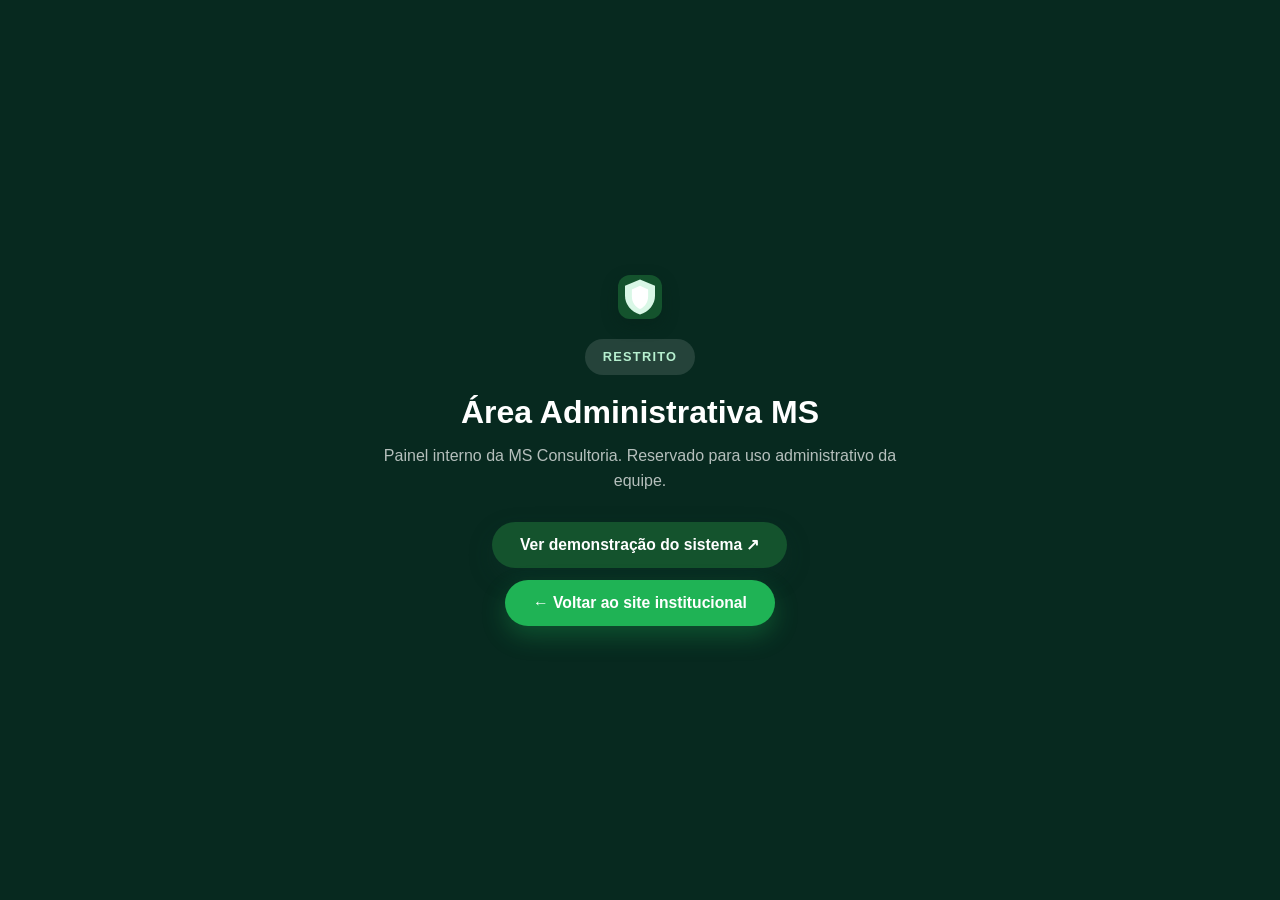
<file: admin/index.html>
<!DOCTYPE html>
<html lang="pt-BR">
<head>
  <meta charset="UTF-8" />
  <meta name="viewport" content="width=device-width, initial-scale=1.0" />
  <title>Área Administrativa — MS Consultoria</title>
  <link rel="stylesheet" href="../assets/css/main.css" />
  <style>
    .placeholder { min-height: 100vh; display: grid; place-items: center; text-align: center; background: var(--green-950); color: #fff; padding: 40px 20px; }
    .placeholder__inner { max-width: 520px; }
    .placeholder .brand__shield { margin-inline: auto; margin-bottom: 20px; background: var(--green-700); color: var(--green-100); }
    .placeholder h1 { color: #fff; font-size: 2rem; margin-bottom: 12px; }
    .placeholder p { color: rgba(255,255,255,0.7); margin-bottom: 28px; }
    .placeholder .badge { display: inline-block; padding: 8px 18px; border-radius: var(--radius-pill); background: rgba(255,255,255,0.12); color: var(--green-200); font-weight: 700; font-size: 0.8rem; letter-spacing: 0.1em; text-transform: uppercase; margin-bottom: 20px; }
  </style>
</head>
<body>
  <main class="placeholder">
    <div class="placeholder__inner">
      <span class="brand__shield" aria-hidden="true">
        <svg viewBox="0 0 32 32" width="40" height="40"><path d="M16 2 4 7v8c0 7 5 13 12 15 7-2 12-8 12-15V7L16 2z" fill="currentColor"/><path d="M16 7l-6.5 3v5.5c0 4.6 2.8 8.6 6.5 10 3.7-1.4 6.5-5.4 6.5-10V10L16 7z" fill="#fff"/></svg>
      </span>
      <span class="badge">Restrito</span>
      <h1>Área Administrativa MS</h1>
      <p>Painel interno da MS Consultoria. Reservado para uso administrativo da equipe.</p>
      <div style="display:flex;gap:12px;justify-content:center;flex-wrap:wrap">
        <a class="btn btn--primary" href="../sistema/">Ver demonstração do sistema ↗</a>
        <a class="btn btn--whatsapp" href="../index.html">← Voltar ao site institucional</a>
      </div>
    </div>
  </main>
</body>
</html>
</file>
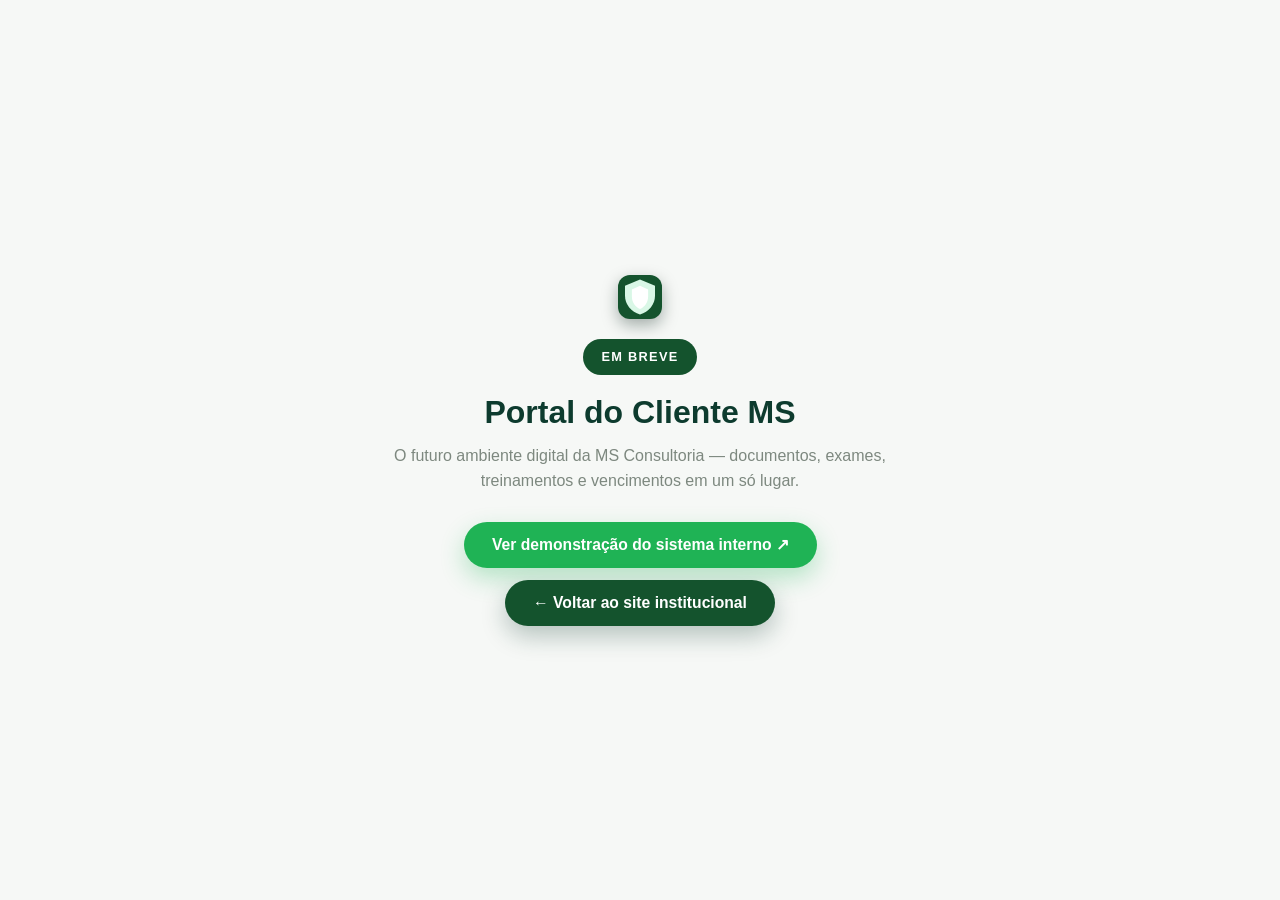
<file: portal/index.html>
<!DOCTYPE html>
<html lang="pt-BR">
<head>
  <meta charset="UTF-8" />
  <meta name="viewport" content="width=device-width, initial-scale=1.0" />
  <title>Portal do Cliente — MS Consultoria (Em breve)</title>
  <link rel="stylesheet" href="../assets/css/main.css" />
  <style>
    .placeholder { min-height: 100vh; display: grid; place-items: center; text-align: center; background: var(--off-white); padding: 40px 20px; }
    .placeholder__inner { max-width: 520px; }
    .placeholder .brand__shield { margin-inline: auto; margin-bottom: 20px; }
    .placeholder h1 { font-size: 2rem; margin-bottom: 12px; }
    .placeholder p { color: var(--grey-500); margin-bottom: 28px; }
    .placeholder .badge { display: inline-block; padding: 8px 18px; border-radius: var(--radius-pill); background: var(--green-700); color: #fff; font-weight: 700; font-size: 0.8rem; letter-spacing: 0.1em; text-transform: uppercase; margin-bottom: 20px; }
  </style>
</head>
<body>
  <main class="placeholder">
    <div class="placeholder__inner">
      <span class="brand__shield" aria-hidden="true">
        <svg viewBox="0 0 32 32" width="40" height="40"><path d="M16 2 4 7v8c0 7 5 13 12 15 7-2 12-8 12-15V7L16 2z" fill="currentColor"/><path d="M16 7l-6.5 3v5.5c0 4.6 2.8 8.6 6.5 10 3.7-1.4 6.5-5.4 6.5-10V10L16 7z" fill="#fff"/></svg>
      </span>
      <span class="badge">Em breve</span>
      <h1>Portal do Cliente MS</h1>
      <p>O futuro ambiente digital da MS Consultoria — documentos, exames, treinamentos e vencimentos em um só lugar.</p>
      <div style="display:flex;gap:12px;justify-content:center;flex-wrap:wrap">
        <a class="btn btn--whatsapp" href="../sistema/">Ver demonstração do sistema interno ↗</a>
        <a class="btn btn--primary" href="../index.html#portal">← Voltar ao site institucional</a>
      </div>
    </div>
  </main>
</body>
</html>
</file>
<file: assets/css/main.css>
/* ==========================================================================
   MS Consultoria — Saúde e Segurança do Trabalho
   Website institucional premium · CSS principal
   Paleta: verde institucional (baseado nos prints) + neutros
   ========================================================================== */

/* ---------- Design tokens ---------- */
:root {
  /* Cores institucionais */
  --green-950: #07291f;
  --green-900: #0d3b2e;
  --green-800: #114a38;
  --green-700: #14532d;
  --green-600: #177a41;
  --green-500: #1f9d55;
  --green-400: #35c27a;
  --green-300: #7fe0ae;
  --green-200: #b6efcf;
  --green-100: #d9f7e6;
  --green-50:  #eefaf3;

  --amber-400: #f5b041;
  --amber-500: #e8922e;

  --white: #ffffff;
  --off-white: #f6f8f6;
  --grey-100: #eef1ee;
  --grey-200: #e2e7e2;
  --grey-300: #c9d1cb;
  --grey-500: #7d887f;
  --grey-700: #3c453f;
  --grey-800: #2a312c;
  --grey-900: #1c211d;

  /* Tipografia */
  --font-sans: "Segoe UI", "Inter", -apple-system, BlinkMacSystemFont, Roboto, "Helvetica Neue", Arial, sans-serif;
  --font-display: "Segoe UI", "Inter", -apple-system, BlinkMacSystemFont, Roboto, sans-serif;

  /* Layout */
  --container: 1200px;
  --radius-sm: 10px;
  --radius: 18px;
  --radius-lg: 26px;
  --radius-pill: 999px;

  --shadow-sm: 0 2px 8px rgba(9, 43, 32, 0.06);
  --shadow: 0 12px 32px rgba(9, 43, 32, 0.10);
  --shadow-lg: 0 28px 64px rgba(9, 43, 32, 0.16);

  --ease-out: cubic-bezier(0.22, 1, 0.36, 1);
  --ease-smooth: cubic-bezier(0.65, 0.05, 0.36, 1);

  --header-h: 76px;
}

/* ---------- Reset ---------- */
*, *::before, *::after { box-sizing: border-box; }
* { margin: 0; padding: 0; }
html { scroll-behavior: smooth; -webkit-text-size-adjust: 100%; }
body {
  font-family: var(--font-sans);
  color: var(--grey-800);
  background: var(--white);
  line-height: 1.6;
  overflow-x: hidden;
  -webkit-font-smoothing: antialiased;
}
img, svg, video { display: block; max-width: 100%; }
a { color: inherit; text-decoration: none; }
ul, ol { list-style: none; }
button { font: inherit; cursor: pointer; background: none; border: none; color: inherit; }
h1, h2, h3, h4 { font-family: var(--font-display); line-height: 1.12; color: var(--green-900); font-weight: 700; }

.container { width: 100%; max-width: var(--container); margin-inline: auto; padding-inline: 24px; }

/* ---------- Acessibilidade ---------- */
.skip-link {
  position: fixed; top: -60px; left: 16px; z-index: 2000;
  background: var(--green-800); color: #fff; padding: 10px 18px; border-radius: 0 0 10px 10px;
  transition: top 0.3s; font-weight: 600;
}
.skip-link:focus { top: 0; }
::selection { background: var(--green-200); color: var(--green-900); }

:focus-visible {
  outline: 3px solid var(--green-400);
  outline-offset: 2px;
  border-radius: 4px;
}

/* ---------- Botões ---------- */
.btn {
  display: inline-flex; align-items: center; justify-content: center; gap: 10px;
  font-weight: 600; font-size: 0.98rem; line-height: 1;
  padding: 15px 28px; border-radius: var(--radius-pill);
  transition: transform 0.35s var(--ease-out), box-shadow 0.35s var(--ease-out), background 0.35s, color 0.35s, border-color 0.35s;
  white-space: nowrap;
  will-change: transform;
}
.btn--sm { padding: 11px 20px; font-size: 0.9rem; }
.btn--lg { padding: 18px 34px; font-size: 1.04rem; }

.btn--primary { background: var(--green-700); color: #fff; box-shadow: 0 10px 24px rgba(13, 59, 46, 0.28); }
.btn--primary:hover { background: var(--green-800); transform: translateY(-3px); box-shadow: 0 16px 36px rgba(13, 59, 46, 0.34); }

.btn--whatsapp { background: #1fb355; color: #fff; box-shadow: 0 10px 24px rgba(31, 179, 85, 0.3); }
.btn--whatsapp:hover { background: #1a9c49; transform: translateY(-3px); box-shadow: 0 16px 36px rgba(31, 179, 85, 0.38); }

.btn--ghost { background: transparent; color: var(--green-100); border: 1.5px solid rgba(255,255,255,0.4); }
.btn--ghost:hover { border-color: #fff; background: rgba(255,255,255,0.08); transform: translateY(-2px); }

.btn--light { background: #fff; color: var(--green-900); box-shadow: 0 10px 24px rgba(6, 32, 24, 0.2); }
.btn--light:hover { transform: translateY(-3px); background: var(--green-50); box-shadow: 0 16px 36px rgba(6, 32, 24, 0.26); }

.btn--ghost-light { background: transparent; color: #fff; border: 1.5px solid rgba(255,255,255,0.45); }
.btn--ghost-light:hover { border-color: #fff; background: rgba(255,255,255,0.08); transform: translateY(-2px); }

/* ---------- Preloader ---------- */
.preloader {
  position: fixed; inset: 0; z-index: 3000;
  background: var(--green-950);
  display: flex; align-items: center; justify-content: center;
  transition: opacity 0.7s var(--ease-out), visibility 0.7s;
}
.preloader.is-hidden { opacity: 0; visibility: hidden; }
.preloader__inner { text-align: center; }
.preloader__mark { margin-inline: auto; filter: drop-shadow(0 6px 18px rgba(198, 240, 212, 0.25)); }
.preloader__text { display: block; margin-top: 14px; color: var(--green-100); font-weight: 700; letter-spacing: 0.12em; text-transform: uppercase; font-size: 0.85rem; }
.preloader__bar { display: block; width: 180px; height: 3px; margin: 16px auto 0; background: rgba(255,255,255,0.12); border-radius: 3px; overflow: hidden; }
.preloader__bar span { display: block; height: 100%; width: 0; background: linear-gradient(90deg, var(--green-400), var(--green-200)); transition: width 0.4s; border-radius: 3px; }

/* ---------- Header ---------- */
.site-header {
  position: fixed; top: 0; left: 0; right: 0; z-index: 1000;
  height: var(--header-h);
  display: flex; align-items: center;
  transition: background 0.4s, box-shadow 0.4s, height 0.4s;
}
.site-header__in { display: flex; align-items: center; justify-content: space-between; gap: 20px; }
.site-header.is-scrolled { background: rgba(7, 41, 31, 0.92); backdrop-filter: blur(14px); -webkit-backdrop-filter: blur(14px); height: 64px; box-shadow: 0 8px 30px rgba(5, 25, 19, 0.35); }

.brand { display: flex; align-items: center; gap: 12px; color: #fff; }
.brand__shield { display: grid; place-items: center; width: 44px; height: 44px; border-radius: 12px; background: var(--green-700); color: var(--green-100); box-shadow: 0 6px 16px rgba(6, 32, 24, 0.35); flex-shrink: 0; }
.brand__text { display: flex; flex-direction: column; line-height: 1.15; }
.brand__text strong { font-size: 1.08rem; letter-spacing: 0.01em; }
.brand__text em { font-style: normal; font-size: 0.68rem; color: var(--green-200); letter-spacing: 0.04em; }

.site-nav ul { display: flex; align-items: center; gap: 4px; }
.site-nav a {
  display: block; padding: 10px 14px; color: rgba(255,255,255,0.86); font-weight: 500; font-size: 0.94rem;
  border-radius: 8px; transition: color 0.3s, background 0.3s;
}
.site-nav a:hover { color: #fff; background: rgba(255,255,255,0.08); }

.site-header__actions { display: flex; align-items: center; gap: 12px; }

.nav-toggle { display: none; flex-direction: column; gap: 5px; padding: 10px; border-radius: 8px; }
.nav-toggle span { display: block; width: 24px; height: 2px; background: #fff; border-radius: 2px; transition: transform 0.35s var(--ease-out), opacity 0.3s; }
.nav-toggle[aria-expanded="true"] span:nth-child(1) { transform: translateY(7px) rotate(45deg); }
.nav-toggle[aria-expanded="true"] span:nth-child(2) { opacity: 0; }
.nav-toggle[aria-expanded="true"] span:nth-child(3) { transform: translateY(-7px) rotate(-45deg); }

/* ---------- Hero ---------- */
.hero {
  position: relative; min-height: 100vh; min-height: 100svh;
  display: flex; align-items: center;
  background: var(--green-950);
  color: #fff; overflow: hidden; padding: 120px 0 90px;
}
.hero__bg { position: absolute; inset: 0; z-index: 0; pointer-events: none; }
.hero__banner {
  position: absolute; inset: 0; width: 100%; height: 100%;
  object-fit: cover; object-position: right center;
  opacity: 0.9;
}
/* Gradiente de legibilidade: escurece a esquerda (texto) e revela a responsável à direita */
.hero__shade {
  position: absolute; inset: 0;
  background:
    linear-gradient(90deg, var(--green-950) 0%, rgba(7, 41, 31, 0.92) 38%, rgba(7, 41, 31, 0.55) 62%, rgba(7, 41, 31, 0.18) 82%, rgba(7, 41, 31, 0.32) 100%),
    linear-gradient(180deg, rgba(7, 41, 31, 0.55) 0%, transparent 22%, transparent 72%, rgba(7, 41, 31, 0.6) 100%);
}
.hero__grid {
  position: absolute; inset: 0;
  background-image: linear-gradient(rgba(198,240,212,0.05) 1px, transparent 1px), linear-gradient(90deg, rgba(198,240,212,0.05) 1px, transparent 1px);
  background-size: 64px 64px;
  mask-image: radial-gradient(ellipse 80% 80% at 30% 40%, #000 20%, transparent 72%);
  -webkit-mask-image: radial-gradient(ellipse 80% 80% at 30% 40%, #000 20%, transparent 72%);
  opacity: 0.6;
}
.hero__glow { position: absolute; border-radius: 50%; filter: blur(90px); opacity: 0.45; }
.hero__glow--a { width: 420px; height: 420px; background: rgba(53, 194, 122, 0.22); top: -140px; left: 30%; }
.hero__glow--b { width: 340px; height: 340px; background: rgba(245, 176, 65, 0.1); bottom: -120px; left: -60px; }

.hero__content { position: relative; z-index: 2; }
.hero__text { max-width: 640px; }
.hero__eyebrow { display: flex; align-items: center; gap: 12px; color: var(--green-300); font-weight: 600; letter-spacing: 0.16em; text-transform: uppercase; font-size: 0.82rem; margin-bottom: 22px; }
.eyebrow-line { display: block; width: 42px; height: 2px; background: var(--green-400); border-radius: 2px; }
.hero__title { color: #fff; font-size: clamp(2.6rem, 6vw, 4.6rem); font-weight: 800; letter-spacing: -0.02em; }
.hero__title-accent { color: var(--green-300); position: relative; z-index: 1; }
.hero__title-accent::after {
  content: ""; position: absolute; left: 2px; right: 2px; bottom: 6px; height: 12px; z-index: 0;
  background: rgba(31, 157, 85, 0.35); border-radius: 6px;
}
.hero__sub { margin-top: 22px; max-width: 560px; font-size: clamp(1.02rem, 1.6vw, 1.22rem); color: rgba(255,255,255,0.9); font-weight: 300; }
.hero__actions { display: flex; flex-wrap: wrap; gap: 16px; margin-top: 36px; }
.hero__stats { display: flex; align-items: center; gap: 26px; margin-top: 54px; padding-top: 30px; border-top: 1px solid rgba(255,255,255,0.14); max-width: 520px; }
.hero-stat__num { font-family: var(--font-display); font-size: 2.1rem; font-weight: 800; color: #fff; line-height: 1; }
.hero-stat__label { display: block; margin-top: 6px; font-size: 0.8rem; color: rgba(255,255,255,0.7); }
.hero-stat__divider { width: 1px; height: 40px; background: rgba(255,255,255,0.18); }

.hero__scroll-hint { position: absolute; bottom: 26px; left: 50%; transform: translateX(-50%); z-index: 3; width: 26px; height: 42px; border: 2px solid rgba(255,255,255,0.35); border-radius: 14px; }
.hero__scroll-hint i { display: block; width: 4px; height: 8px; background: #fff; border-radius: 2px; margin: 7px auto 0; animation: scrollHint 1.8s infinite; }
@keyframes scrollHint { 0% { opacity: 1; transform: translateY(0); } 70% { opacity: 0; transform: translateY(14px); } 100% { opacity: 0; transform: translateY(14px); } }

/* ---------- Marquee ---------- */
.marquee { background: var(--green-800); border-block: 1px solid rgba(198,240,212,0.12); padding: 16px 0; overflow: hidden; }
.marquee__track { display: flex; align-items: center; gap: 26px; width: max-content; animation: marquee 34s linear infinite; }
.marquee__track span { color: var(--green-100); font-weight: 700; letter-spacing: 0.14em; text-transform: uppercase; font-size: 0.82rem; }
.marquee__track i { color: var(--green-400); font-style: normal; }
@keyframes marquee { to { transform: translateX(-50%); } }

/* ---------- Section heads ---------- */
.section-head { max-width: 680px; margin-bottom: 56px; }
.section-head--center { margin-inline: auto; text-align: center; }
.section-head__tag {
  display: inline-flex; align-items: center; gap: 10px;
  color: var(--green-600); font-weight: 700; letter-spacing: 0.14em; text-transform: uppercase; font-size: 0.8rem; margin-bottom: 16px;
}
.section-head__tag::before { content: ""; width: 28px; height: 2px; background: var(--green-500); border-radius: 2px; }
.section-head--center .section-head__tag::after { content: ""; width: 28px; height: 2px; background: var(--green-500); border-radius: 2px; }
.section-head__tag--light { color: var(--green-200); }
.section-head__title { font-size: clamp(1.9rem, 3.6vw, 2.9rem); font-weight: 800; letter-spacing: -0.02em; }
.section-head__title span { color: var(--green-600); }
.section-head__lead { margin-top: 18px; font-size: 1.06rem; color: var(--grey-500); }

/* ---------- Reveal (animação de entrada) ---------- */
.reveal { opacity: 0; transform: translateY(34px); transition: opacity 0.9s var(--ease-out), transform 0.9s var(--ease-out); }
.reveal.is-visible { opacity: 1; transform: none; }
.reveal[data-delay="1"] { transition-delay: 0.08s; }
.reveal[data-delay="2"] { transition-delay: 0.16s; }
.reveal[data-delay="3"] { transition-delay: 0.24s; }

@media (prefers-reduced-motion: reduce) {
  .reveal { opacity: 1; transform: none; transition: none; }
  .marquee__track, .treinamentos__marquee-track { animation: none; }
  .hero__scroll-hint i, .fluxo__step-dot i { animation: none; }
}

/* ---------- Desafio (MOMENTO 1) ---------- */
.desafio { padding: 96px 0 0; background: var(--off-white); }
.desafio .section-head { margin-bottom: 48px; }
.desafio__sticky { position: relative; }
.desafio__stage { position: relative; min-height: 460px; }
.desafio__panel {
  position: absolute; inset: 0;
  display: flex; flex-direction: column; align-items: flex-start; justify-content: center;
  max-width: 640px;
  opacity: 0; transform: translateY(30px); pointer-events: none;
  transition: opacity 0.7s var(--ease-out), transform 0.7s var(--ease-out);
}
.desafio__panel--active { opacity: 1; transform: none; pointer-events: auto; }
.desafio__num { font-size: 0.85rem; font-weight: 800; letter-spacing: 0.2em; color: var(--green-400); margin-bottom: 18px; }
.desafio__icon { color: var(--green-600); margin-bottom: 20px; }
.desafio__panel h3 { font-size: clamp(1.7rem, 3vw, 2.5rem); margin-bottom: 14px; }
.desafio__panel p { font-size: 1.08rem; color: var(--grey-500); max-width: 520px; }
.desafio__progress { padding-block: 40px 80px; }
.desafio__progress-bar { display: block; height: 4px; border-radius: 4px; background: var(--grey-200); overflow: hidden; }
.desafio__progress-bar span { display: block; height: 100%; width: 0; background: linear-gradient(90deg, var(--green-600), var(--green-400)); border-radius: 4px; transition: width 0.2s linear; }

/* ---------- Quem Somos ---------- */
.quem-somos { padding: 110px 0; background: var(--white); }
.quem-somos__grid { display: grid; grid-template-columns: 1fr 1fr; gap: 72px; align-items: start; }
.quem-somos__lead { margin-top: 22px; font-size: 1.12rem; color: var(--grey-700); }
.quem-somos__commit { margin-top: 26px; padding: 22px 24px; background: var(--green-50); border-left: 4px solid var(--green-500); border-radius: 0 var(--radius) var(--radius) 0; position: relative; }
.quem-somos__commit-mark { position: absolute; top: -6px; right: 18px; font-size: 3.4rem; color: var(--green-300); font-family: Georgia, serif; line-height: 1; z-index: 0; pointer-events: none; }
.quem-somos__commit p { font-style: italic; color: var(--green-800); position: relative; z-index: 1; }
.quem-somos__cta { margin-top: 30px; }
.quem-somos__principles { display: flex; flex-direction: column; gap: 20px; }
.principle-card { position: relative; padding: 30px 32px; border-radius: var(--radius); background: var(--off-white); border: 1px solid var(--grey-100); overflow: hidden; transition: transform 0.4s var(--ease-out), box-shadow 0.4s var(--ease-out); }
.principle-card::before { content: ""; position: absolute; top: 0; left: 0; width: 5px; height: 100%; background: linear-gradient(180deg, var(--green-500), var(--green-700)); transform: scaleY(0); transform-origin: top; transition: transform 0.5s var(--ease-out); }
.principle-card:hover { transform: translateY(-4px); box-shadow: var(--shadow); }
.principle-card:hover::before { transform: scaleY(1); }
.principle-card__label { display: inline-block; font-size: 0.8rem; font-weight: 800; letter-spacing: 0.16em; text-transform: uppercase; color: var(--green-600); margin-bottom: 12px; }
.principle-card p { font-size: 1.08rem; color: var(--grey-700); }

/* ---------- Serviços ---------- */
.servicos { padding: 110px 0; background: var(--off-white); }
.servicos__grid { display: grid; grid-template-columns: repeat(4, 1fr); gap: 22px; }
.servico-card {
  position: relative; padding: 30px 26px; border-radius: var(--radius); background: #fff; border: 1px solid var(--grey-100);
  display: flex; flex-direction: column; gap: 14px; overflow: hidden;
  transition: transform 0.45s var(--ease-out), box-shadow 0.45s var(--ease-out), border-color 0.45s;
  isolation: isolate;
}
.servico-card::after {
  content: ""; position: absolute; inset: 0; opacity: 0; z-index: 0;
  background: radial-gradient(420px circle at var(--mx, 50%) var(--my, 50%), rgba(53, 194, 122, 0.10), transparent 60%);
  transition: opacity 0.4s;
}
.servico-card:hover { transform: translateY(-6px); box-shadow: var(--shadow-lg); border-color: var(--green-200); }
.servico-card:hover::after { opacity: 1; }
.servico-card__head, .servico-card h3, .servico-card p, .servico-card__link { position: relative; z-index: 1; }
.servico-card__head { display: flex; align-items: center; justify-content: space-between; }
.servico-card__icon { display: grid; place-items: center; width: 58px; height: 58px; border-radius: 16px; background: var(--green-50); color: var(--green-700); transition: background 0.4s, color 0.4s, transform 0.4s; }
.servico-card:hover .servico-card__icon { background: var(--green-700); color: #fff; transform: scale(1.05); }
.servico-card__nr { font-size: 0.72rem; font-weight: 800; letter-spacing: 0.12em; color: var(--grey-300); border: 1px solid var(--grey-200); padding: 5px 10px; border-radius: var(--radius-pill); }
.servico-card h3 { font-size: 1.12rem; }
.servico-card p { font-size: 0.93rem; color: var(--grey-500); flex-grow: 1; }
.servico-card__link { display: inline-flex; align-items: center; gap: 6px; font-weight: 700; font-size: 0.9rem; color: var(--green-700); transition: gap 0.3s, color 0.3s; }
.servico-card__link:hover { gap: 10px; color: var(--green-500); }
.servico-card__link span { font-size: 1.1rem; }

/* ---------- Fluxo SST (MOMENTO 2) ---------- */
.fluxo { padding: 110px 0; background: var(--white); }
.fluxo__track { position: relative; padding-top: 40px; }
.fluxo__line { position: absolute; left: 0; right: 0; top: 63px; height: 3px; background: var(--grey-200); border-radius: 3px; z-index: 0; }
.fluxo__line-fill { display: block; height: 100%; width: 0; background: linear-gradient(90deg, var(--green-600), var(--green-400)); border-radius: 3px; }
.fluxo__steps { display: grid; grid-template-columns: repeat(6, 1fr); gap: 20px; position: relative; z-index: 1; }
.fluxo__step { text-align: center; position: relative; padding: 0 6px; }
.fluxo__step-dot { display: grid; place-items: center; width: 46px; height: 46px; margin: 0 auto 18px; border-radius: 50%; background: #fff; border: 3px solid var(--grey-200); position: relative; transition: border-color 0.4s, box-shadow 0.4s; }
.fluxo__step-dot i { display: block; width: 10px; height: 10px; border-radius: 50%; background: var(--green-500); transform: scale(0); transition: transform 0.4s var(--ease-out); }
.fluxo__step.is-done .fluxo__step-dot { border-color: var(--green-500); box-shadow: 0 0 0 6px var(--green-50); }
.fluxo__step.is-done .fluxo__step-dot i { transform: scale(1); }
.fluxo__step-num { display: block; font-size: 0.75rem; font-weight: 800; letter-spacing: 0.14em; color: var(--green-400); margin-bottom: 10px; }
.fluxo__step h3 { font-size: 1.12rem; margin-bottom: 8px; }
.fluxo__step p { font-size: 0.86rem; color: var(--grey-500); }

/* ---------- Diferenciais ---------- */
.diferenciais { padding: 110px 0; background: var(--off-white); }
.diferenciais__bento { display: grid; grid-template-columns: repeat(3, 1fr); grid-auto-rows: auto; gap: 22px; }
.bento-card {
  position: relative; padding: 34px 30px; border-radius: var(--radius-lg); background: #fff; border: 1px solid var(--grey-100);
  overflow: hidden; transition: transform 0.45s var(--ease-out), box-shadow 0.45s var(--ease-out);
  isolation: isolate;
}
.bento-card::before { content: ""; position: absolute; top: 0; left: 0; right: 0; height: 4px; background: linear-gradient(90deg, var(--green-600), var(--green-300)); opacity: 0; transition: opacity 0.4s; z-index: 0; pointer-events: none; }
.bento-card:hover { transform: translateY(-5px); box-shadow: var(--shadow-lg); }
.bento-card:hover::before { opacity: 1; }
.bento-card--wide { grid-column: span 2; }
.bento-card--tall { grid-row: span 2; }
.bento-card__icon { display: grid; place-items: center; width: 56px; height: 56px; border-radius: 16px; background: var(--green-700); color: var(--green-100); margin-bottom: 20px; }
.bento-card h3 { font-size: 1.22rem; margin-bottom: 10px; }
.bento-card p { color: var(--grey-500); font-size: 0.98rem; }

/* ---------- Treinamentos ---------- */
.treinamentos { padding: 110px 0; background: var(--white); }
.treinamentos__marquee { margin-top: 48px; overflow: hidden; padding-block: 6px; }
.treinamentos__marquee-track { display: flex; gap: 18px; width: max-content; animation: marquee 40s linear infinite; }
.treinamento-chip {
  display: flex; align-items: center; gap: 14px; padding: 18px 24px; border-radius: var(--radius);
  background: var(--green-50); border: 1px solid var(--green-100); white-space: nowrap;
}
.treinamento-chip strong { font-size: 1.1rem; color: var(--green-700); }
.treinamento-chip span { color: var(--grey-700); font-weight: 500; font-size: 0.94rem; }
.treinamentos__list { margin-top: 56px; }
.treinamentos__grid { display: grid; grid-template-columns: repeat(2, 1fr); gap: 16px; }
.treinamentos__item {
  display: flex; align-items: center; gap: 18px; padding: 22px 26px; border-radius: var(--radius);
  background: var(--off-white); border: 1px solid var(--grey-100);
  transition: transform 0.35s var(--ease-out), box-shadow 0.35s var(--ease-out), border-color 0.35s;
}
.treinamentos__item:hover { transform: translateX(6px); box-shadow: var(--shadow); border-color: var(--green-200); }
.treinamentos__item-num { font-family: var(--font-display); font-size: 1.1rem; font-weight: 800; color: var(--green-600); min-width: 64px; }

/* ---------- Prevenção ---------- */
.prevencao { position: relative; padding: 130px 0; background: linear-gradient(135deg, var(--green-950), var(--green-800)); color: #fff; overflow: hidden; }
.prevencao__bg { position: absolute; inset: 0; }
.prevencao__grid { position: absolute; inset: 0; background-image: linear-gradient(rgba(198,240,212,0.05) 1px, transparent 1px), linear-gradient(90deg, rgba(198,240,212,0.05) 1px, transparent 1px); background-size: 72px 72px; mask-image: radial-gradient(ellipse 70% 80% at 60% 50%, #000 20%, transparent 70%); -webkit-mask-image: radial-gradient(ellipse 70% 80% at 60% 50%, #000 20%, transparent 70%); }
.prevencao__glow { position: absolute; width: 460px; height: 460px; border-radius: 50%; background: rgba(53, 194, 122, 0.2); filter: blur(100px); top: -120px; right: -80px; }
.prevencao__content { position: relative; z-index: 2; }
.prevencao__title { color: #fff; font-size: clamp(2.2rem, 4.4vw, 3.6rem); font-weight: 800; margin-top: 18px; }
.prevencao__title span { color: var(--green-300); }
.prevencao__lead { margin-top: 22px; max-width: 620px; font-size: 1.14rem; color: rgba(255,255,255,0.85); font-weight: 300; }
.prevencao__values { display: flex; gap: 60px; margin-top: 60px; flex-wrap: wrap; }
.prevencao__value-num { font-family: var(--font-display); font-size: clamp(2.4rem, 4vw, 3.4rem); font-weight: 800; color: var(--green-300); line-height: 1; }
.prevencao__value-pct { font-size: 0.6em; }
.prevencao__value-label { display: block; margin-top: 10px; color: rgba(255,255,255,0.7); font-size: 0.92rem; max-width: 180px; }

/* ---------- Portal (MOMENTO 3) ---------- */
.portal { position: relative; padding: 120px 0; background: var(--off-white); overflow: hidden; }
.portal::before {
  content: ""; position: absolute; inset: 0; pointer-events: none;
  background-image: linear-gradient(rgba(7, 41, 31, 0.035) 1px, transparent 1px), linear-gradient(90deg, rgba(7, 41, 31, 0.035) 1px, transparent 1px);
  background-size: 56px 56px;
  mask-image: radial-gradient(ellipse 75% 70% at 50% 0%, #000 10%, transparent 72%);
  -webkit-mask-image: radial-gradient(ellipse 75% 70% at 50% 0%, #000 10%, transparent 72%);
}
.portal__head { position: relative; z-index: 1; }
.portal__stage { position: relative; margin-top: 56px; z-index: 1; }
.portal__glow { position: absolute; border-radius: 50%; filter: blur(70px); pointer-events: none; }
.portal__glow--a { width: 480px; height: 480px; top: -120px; left: -140px; background: rgba(16, 96, 48, 0.14); }
.portal__glow--b { width: 420px; height: 420px; bottom: -120px; right: -120px; background: rgba(16, 96, 48, 0.12); }
.portal__badge {
  position: absolute; top: -16px; right: 22px; z-index: 5;
  display: inline-flex; align-items: center; gap: 8px;
  background: var(--green-900); color: #fff; font-weight: 700; font-size: 0.8rem; letter-spacing: 0.1em; text-transform: uppercase;
  padding: 9px 16px; border-radius: var(--radius-pill); box-shadow: 0 14px 30px rgba(7, 41, 31, 0.35);
}
.portal__badge-dot { width: 8px; height: 8px; border-radius: 50%; background: var(--green-400); animation: pulse 1.6s infinite; }
@keyframes pulse { 0%,100% { opacity: 1; } 50% { opacity: 0.35; } }

/* Mockup (frame do navegador + profundidade) */
.mockup {
  border-radius: var(--radius-lg); overflow: hidden; background: #fff;
  box-shadow: 0 40px 90px -30px rgba(7, 41, 31, 0.35), 0 18px 40px -20px rgba(7, 41, 31, 0.2);
  border: 1px solid var(--grey-150, rgba(16, 30, 24, 0.08));
  position: relative;
}
.mockup__bar { display: flex; align-items: center; gap: 8px; padding: 13px 18px; background: var(--green-950); border-bottom: 1px solid rgba(255,255,255,0.06); }
.mockup__dot { width: 10px; height: 10px; border-radius: 50%; }
.mockup__dot:nth-child(1) { background: #ff5f57; }
.mockup__dot:nth-child(2) { background: #febc2e; }
.mockup__dot:nth-child(3) { background: #28c840; }
.mockup__url { margin-left: 12px; flex: 1; display: inline-flex; align-items: center; justify-content: center; gap: 6px; background: rgba(255,255,255,0.08); color: rgba(255,255,255,0.62); font-size: 0.78rem; padding: 6px 14px; border-radius: 8px; text-align: center; white-space: nowrap; overflow: hidden; }
.mockup__bar-actions { display: inline-flex; gap: 4px; }
.mockup__bar-actions i { width: 5px; height: 5px; border-radius: 50%; background: rgba(255,255,255,0.16); }
.mockup__body { display: grid; grid-template-columns: 220px 1fr; min-height: 500px; }
.mockup__sidebar { background: linear-gradient(180deg, var(--green-950), var(--green-900)); color: rgba(255,255,255,0.75); padding: 22px 16px; display: flex; flex-direction: column; gap: 22px; }
.mockup__sidebar-head { display: flex; align-items: center; gap: 10px; padding: 0 6px; }
.mockup__logo { display: grid; place-items: center; width: 40px; height: 40px; border-radius: 12px; background: var(--green-600); color: #fff; font-weight: 800; font-size: 0.95rem; box-shadow: 0 8px 18px rgba(0,0,0,0.25); }
.mockup__sidebar-brand { display: flex; flex-direction: column; line-height: 1.2; }
.mockup__sidebar-brand strong { color: #fff; font-size: 0.92rem; }
.mockup__sidebar-brand em { font-style: normal; font-size: 0.68rem; color: rgba(255,255,255,0.5); }
.mockup__nav { display: flex; flex-direction: column; gap: 3px; }
.mockup__nav-item { display: flex; align-items: center; gap: 10px; padding: 10px 12px; border-radius: 10px; font-size: 0.84rem; color: rgba(255,255,255,0.72); transition: background 0.25s, color 0.25s; }
.mockup__nav-item i { width: 6px; height: 6px; border-radius: 50%; background: currentColor; opacity: 0.5; }
.mockup__nav-item--active { background: rgba(255,255,255,0.13); color: #fff; font-weight: 600; box-shadow: inset 0 0 0 1px rgba(255,255,255,0.06); }
.mockup__nav-item--warn { color: rgba(255, 200, 90, 0.85); }
.mockup__sidebar-foot { margin-top: auto; border-top: 1px solid rgba(255,255,255,0.08); padding: 14px 6px 2px; }
.mockup__user { display: flex; align-items: center; gap: 10px; }
.mockup__user i { display: grid; place-items: center; width: 30px; height: 30px; border-radius: 50%; background: rgba(255,255,255,0.12); font-style: normal; font-weight: 700; font-size: 0.72rem; color: #fff; }
.mockup__user em { font-style: normal; font-size: 0.78rem; color: rgba(255,255,255,0.75); }

.mockup__main { padding: 24px 26px 26px; background: var(--off-white); }
.mockup__topbar { display: flex; align-items: center; gap: 14px; margin-bottom: 20px; }
.mockup__topbar-title { display: flex; flex-direction: column; line-height: 1.25; margin-right: auto; }
.mockup__topbar-title strong { font-size: 1.05rem; color: var(--green-900); }
.mockup__topbar-title span { font-size: 0.74rem; color: var(--grey-500); }
.mockup__topbar-search { flex: 0 1 200px; padding: 8px 14px; border-radius: 10px; background: #fff; border: 1px solid var(--grey-100); color: var(--grey-300); font-size: 0.76rem; }
.mockup__topbar-bell { position: relative; display: grid; place-items: center; width: 34px; height: 34px; border-radius: 10px; background: #fff; border: 1px solid var(--grey-100); color: var(--green-800); }
.mockup__topbar-bell b { position: absolute; top: 7px; right: 8px; width: 7px; height: 7px; border-radius: 50%; background: var(--amber-500); }

.mockup__kpis { display: grid; grid-template-columns: repeat(4, 1fr); gap: 14px; margin-bottom: 16px; }
.mockup__kpi { position: relative; background: #fff; border: 1px solid var(--grey-100); border-radius: 14px; padding: 16px 18px; box-shadow: 0 6px 18px -10px rgba(7, 41, 31, 0.18); }
.mockup__kpi-label { display: block; font-size: 0.74rem; color: var(--grey-500); margin-bottom: 6px; }
.mockup__kpi-value { display: block; font-family: var(--font-display); font-size: 1.6rem; font-weight: 800; color: var(--green-900); line-height: 1.1; }
.mockup__kpi-trend { font-size: 0.72rem; font-weight: 700; }
.mockup__kpi-trend.up { color: var(--green-600); }
.mockup__kpi-trend.ok { color: var(--green-500); }
.mockup__kpi-trend.warn { color: var(--amber-600, #b45309); }
.mockup__charts { display: grid; grid-template-columns: 1.4fr 1fr; gap: 14px; margin-bottom: 16px; }
.mockup__chart { background: #fff; border: 1px solid var(--grey-100); border-radius: 14px; padding: 18px; box-shadow: 0 6px 18px -10px rgba(7, 41, 31, 0.18); }
.mockup__chart-head { display: flex; flex-direction: column; margin-bottom: 12px; line-height: 1.3; }
.mockup__chart-head strong { font-size: 0.84rem; color: var(--green-900); }
.mockup__chart-head span { font-size: 0.7rem; color: var(--grey-300); }
.mockup__bars { display: flex; align-items: flex-end; gap: 10px; height: 118px; }
.mockup__bars span { flex: 1; height: var(--h); background: linear-gradient(180deg, var(--green-300), var(--green-600)); border-radius: 6px 6px 2px 2px; min-height: 8px; opacity: 0.92; }
.mockup__chart--donut { display: flex; flex-direction: column; align-items: center; justify-content: center; gap: 12px; }
.mockup__donut { width: 104px; height: 104px; border-radius: 50%; background: conic-gradient(var(--green-500) 0 97%, var(--grey-200) 97% 100%); display: grid; place-items: center; box-shadow: 0 0 0 6px rgba(16, 96, 48, 0.05); }
.mockup__donut span { width: 74px; height: 74px; border-radius: 50%; background: #fff; display: grid; place-items: center; font-weight: 800; color: var(--green-900); font-size: 1.05rem; }
.mockup__donut-legend { display: flex; flex-direction: column; gap: 6px; font-size: 0.74rem; color: var(--grey-700); }
.mockup__donut-legend span { display: flex; align-items: center; gap: 8px; }
.lg { width: 8px; height: 8px; border-radius: 50%; }
.lg--a { background: var(--green-500); }
.lg--b { background: var(--green-300); }
.mockup__table { background: #fff; border: 1px solid var(--grey-100); border-radius: 14px; overflow: hidden; box-shadow: 0 6px 18px -10px rgba(7, 41, 31, 0.18); }
.mockup__table-head, .mockup__table-row { display: grid; grid-template-columns: 1.2fr 1fr 1fr; gap: 10px; padding: 12px 18px; font-size: 0.8rem; }
.mockup__table-head { background: var(--green-50); font-weight: 700; color: var(--green-800); font-size: 0.72rem; text-transform: uppercase; letter-spacing: 0.05em; }
.mockup__table-row { border-top: 1px solid var(--grey-100); color: var(--grey-700); }
.mockup__table-more { padding: 10px 18px; border-top: 1px solid var(--grey-100); font-size: 0.76rem; color: var(--green-700); font-weight: 600; text-align: right; background: rgba(224, 240, 224, 0.35); }
.pill { display: inline-block; width: 8px; height: 8px; border-radius: 50%; margin-right: 6px; }
.pill--ok { background: var(--green-500); }
.pill--warn { background: var(--amber-500); }

/* Indicadores conceituais */
.portal__indicators { display: flex; flex-wrap: wrap; justify-content: center; gap: 12px; margin-top: 30px; }
.portal__ind {
  display: inline-flex; align-items: center; gap: 9px;
  padding: 11px 16px; border-radius: 14px; background: #fff;
  border: 1px solid var(--grey-100); color: var(--green-900);
  font-size: 0.82rem; font-weight: 600;
  box-shadow: 0 8px 20px -12px rgba(7, 41, 31, 0.22);
}
.portal__ind-ico { display: grid; place-items: center; width: 30px; height: 30px; border-radius: 10px; }
.ico--a { background: var(--green-100, #d0f0d0); color: var(--green-800); }
.ico--b { background: #e0f0e0; color: var(--green-700); }
.ico--c { background: rgba(16, 96, 48, 0.1); color: var(--green-800); }
.ico--d { background: var(--green-100, #d0f0d0); color: var(--green-800); }
.ico--e { background: #e0f0e0; color: var(--green-700); }
.ico--f { background: rgba(16, 96, 48, 0.1); color: var(--green-800); }
.portal__ind--warn .portal__ind-ico { background: rgba(180, 83, 9, 0.12); color: #b45309; }
.ico--g { background: rgba(180, 83, 9, 0.12); color: #b45309; }
.ico--h { background: rgba(180, 83, 9, 0.12); color: #b45309; }
.portal__ind--warn { border-color: rgba(180, 83, 9, 0.18); color: #8a4b06; }

.portal__note { display: flex; align-items: center; gap: 10px; margin-top: 26px; color: var(--grey-500); font-size: 0.9rem; justify-content: center; }
.portal__note-icon { display: grid; place-items: center; width: 22px; height: 22px; border-radius: 50%; border: 1.5px solid var(--green-400); color: var(--green-600); font-weight: 800; font-size: 0.8rem; font-style: italic; }

/* Entrada em cena do Portal (descendo: texto → mockup → indicadores → profundidade; subindo: reverso) */
.portal__head .section-head__tag,
.portal__head .section-head__title,
.portal__head .section-head__lead { transition: opacity 0.6s var(--ease-out), transform 0.6s var(--ease-out); }
.portal__head[data-staged="idle"] .section-head__tag,
.portal__head[data-staged="idle"] .section-head__title,
.portal__head[data-staged="idle"] .section-head__lead { opacity: 0; transform: translateY(18px); }
.portal__head[data-staged="text"] .section-head__tag { opacity: 1; transform: none; }
.portal__head[data-staged="text"] .section-head__title { opacity: 1; transform: none; }
.portal__head[data-staged="text"] .section-head__lead { opacity: 1; transform: none; }

#portal-mockup { transition: opacity 0.7s var(--ease-out), transform 0.9s var(--ease-out); transform-origin: center bottom; will-change: transform, opacity; }
#portal-mockup[data-staged="idle"] { opacity: 0; transform: translateY(56px) scale(0.97); }
#portal-mockup[data-staged="text"] { opacity: 0; transform: translateY(56px) scale(0.97); }
#portal-mockup[data-staged="mockup"] { opacity: 1; transform: translateY(0) scale(1); }
#portal-mockup[data-staged="indicators"] { opacity: 1; transform: translateY(-4px) scale(1); }
#portal-mockup[data-staged="depth"] { opacity: 1; transform: translateY(-10px) scale(1.012); }

.portal__indicators { transition: opacity 0.6s var(--ease-out), transform 0.7s var(--ease-out); }
.portal__indicators[data-staged="idle"],
.portal__indicators[data-staged="text"],
.portal__indicators[data-staged="mockup"] { opacity: 0; transform: translateY(22px); }
.portal__indicators[data-staged="indicators"],
.portal__indicators[data-staged="depth"] { opacity: 1; transform: translateY(0); }
.portal__indicators .portal__ind { transition: opacity 0.5s var(--ease-out), transform 0.5s var(--ease-out); }
.portal__indicators[data-staged="idle"] .portal__ind,
.portal__indicators[data-staged="text"] .portal__ind,
.portal__indicators[data-staged="mockup"] .portal__ind { opacity: 0; transform: translateY(12px); }
.portal__indicators[data-staged="indicators"] .portal__ind,
.portal__indicators[data-staged="depth"] .portal__ind { opacity: 1; transform: translateY(0); }

.portal__note { transition: opacity 0.6s var(--ease-out); }
.portal__note[data-staged="idle"],
.portal__note[data-staged="text"],
.portal__note[data-staged="mockup"] { opacity: 0; }
.portal__note[data-staged="indicators"],
.portal__note[data-staged="depth"] { opacity: 1; }

/* ---------- Depoimentos ---------- */
.depoimentos { padding: 110px 0; background: var(--white); }
.depoimentos__grid { display: grid; grid-template-columns: repeat(3, 1fr); gap: 24px; }
.depoimento { position: relative; padding: 36px 32px; border-radius: var(--radius-lg); background: var(--off-white); border: 1px solid var(--grey-100); display: flex; flex-direction: column; gap: 18px; transition: transform 0.45s var(--ease-out), box-shadow 0.45s var(--ease-out); }
.depoimento::before { content: "“"; position: absolute; top: 12px; right: 24px; font-size: 5.4rem; color: var(--green-200); font-family: Georgia, serif; line-height: 1; z-index: 0; pointer-events: none; }
.depoimento:hover { transform: translateY(-6px); box-shadow: var(--shadow-lg); }
.depoimento__stars { color: var(--amber-400); letter-spacing: 2px; font-size: 0.95rem; }
.depoimento blockquote { font-size: 1.02rem; color: var(--grey-700); font-style: italic; position: relative; z-index: 1; flex-grow: 1; }
.depoimento__author { display: flex; align-items: center; gap: 14px; border-top: 1px solid var(--grey-200); padding-top: 18px; }
.depoimento__avatar { display: grid; place-items: center; width: 48px; height: 48px; border-radius: 50%; background: var(--green-700); color: #fff; font-weight: 800; font-size: 0.9rem; flex-shrink: 0; }
.depoimento__author strong { display: block; color: var(--green-900); }
.depoimento__author span { font-size: 0.82rem; color: var(--grey-500); }

/* ---------- CTA Final ---------- */
.cta-final { position: relative; padding: 130px 0; background: linear-gradient(135deg, var(--green-900), var(--green-700)); color: #fff; overflow: hidden; }
.cta-final__bg { position: absolute; inset: 0; }
.cta-final__grid { position: absolute; inset: 0; background-image: linear-gradient(rgba(198,240,212,0.05) 1px, transparent 1px), linear-gradient(90deg, rgba(198,240,212,0.05) 1px, transparent 1px); background-size: 64px 64px; mask-image: radial-gradient(ellipse 80% 90% at 50% 50%, #000 20%, transparent 72%); -webkit-mask-image: radial-gradient(ellipse 80% 90% at 50% 50%, #000 20%, transparent 72%); }
.cta-final__glow { position: absolute; width: 460px; height: 460px; border-radius: 50%; background: rgba(53, 194, 122, 0.18); filter: blur(100px); bottom: -140px; left: 50%; transform: translateX(-50%); }
.cta-final__content { position: relative; z-index: 2; text-align: center; }
.cta-final__tag { color: var(--green-200); }
.cta-final__title { color: #fff; font-size: clamp(2rem, 4vw, 3.2rem); font-weight: 800; margin-top: 16px; }
.cta-final__title span { color: var(--green-300); }
.cta-final__lead { margin: 20px auto 0; max-width: 560px; color: rgba(255,255,255,0.85); font-weight: 300; font-size: 1.08rem; }
.cta-final__actions { display: flex; flex-wrap: wrap; justify-content: center; gap: 16px; margin-top: 44px; }
.cta-final__info { display: flex; flex-wrap: wrap; justify-content: center; gap: 18px; margin-top: 56px; }
.cta-info { display: flex; align-items: center; gap: 14px; background: rgba(255,255,255,0.08); border: 1px solid rgba(255,255,255,0.12); border-radius: var(--radius); padding: 18px 24px; text-align: left; backdrop-filter: blur(6px); }
.cta-info__icon { display: grid; place-items: center; width: 44px; height: 44px; border-radius: 12px; background: rgba(53, 194, 122, 0.22); color: var(--green-200); flex-shrink: 0; }
.cta-info strong { display: block; color: #fff; font-size: 0.92rem; }
.cta-info span { color: rgba(255,255,255,0.72); font-size: 0.86rem; }

/* ---------- Footer ---------- */
.site-footer { background: var(--green-950); color: rgba(255,255,255,0.72); padding: 80px 0 30px; }
.site-footer__grid { display: grid; grid-template-columns: 1.6fr 1fr 1fr 1.2fr; gap: 40px; padding-bottom: 50px; border-bottom: 1px solid rgba(255,255,255,0.08); }
.site-footer__brand .brand { color: #fff; }
.site-footer__brand .brand__shield { background: var(--green-700); }
.brand--footer .brand__text em { color: var(--green-200); }
.site-footer__about { margin-top: 20px; max-width: 300px; font-size: 0.92rem; line-height: 1.7; }
.site-footer h3 { color: #fff; font-size: 0.95rem; margin-bottom: 18px; }
.site-footer__col ul li { margin-bottom: 12px; }
.site-footer__col a { font-size: 0.92rem; transition: color 0.3s, padding-left 0.3s; }
.site-footer__col a:hover { color: var(--green-300); padding-left: 4px; }
.site-footer__contact li { font-size: 0.92rem; }
.site-footer__bottom { display: flex; justify-content: space-between; flex-wrap: wrap; gap: 12px; padding-top: 26px; font-size: 0.82rem; color: rgba(255,255,255,0.5); }
.site-footer__prep { color: rgba(255,255,255,0.42); }

/* ---------- WhatsApp float ---------- */
.whatsapp-float {
  position: fixed; bottom: 24px; right: 24px; z-index: 900;
  display: grid; place-items: center; width: 58px; height: 58px; border-radius: 50%;
  background: #1fb355; color: #fff; box-shadow: 0 12px 30px rgba(31, 179, 85, 0.42);
  transition: transform 0.35s var(--ease-out), box-shadow 0.35s;
}
.whatsapp-float:hover { transform: translateY(-4px) scale(1.04); box-shadow: 0 18px 40px rgba(31, 179, 85, 0.5); }

/* ==========================================================================
   Responsividade
   ========================================================================== */
@media (max-width: 1080px) {
  .servicos__grid { grid-template-columns: repeat(3, 1fr); }
  .fluxo__steps { grid-template-columns: repeat(3, 1fr); gap: 32px 20px; }
  .fluxo__line { display: none; }
  .site-footer__grid { grid-template-columns: 1fr 1fr; }
  .mockup__body { grid-template-columns: 200px 1fr; }
  .mockup__topbar-search { display: none; }
}

@media (max-width: 1080px) {
  .hero__banner { object-position: 70% center; }
  .hero__shade {
    background:
      linear-gradient(90deg, var(--green-950) 0%, rgba(7, 41, 31, 0.9) 45%, rgba(7, 41, 31, 0.62) 70%, rgba(7, 41, 31, 0.4) 100%),
      linear-gradient(180deg, rgba(7, 41, 31, 0.5) 0%, transparent 25%, transparent 70%, rgba(7, 41, 31, 0.55) 100%);
  }
}

@media (max-width: 920px) {
  .nav-toggle { display: flex; }
  .site-header__actions .btn--ghost { display: none; }
  .hero { min-height: auto; padding: 110px 0 70px; }
  .hero__text { max-width: 560px; }
  .hero__banner { object-position: 72% center; }
  .hero__shade {
    background:
      linear-gradient(180deg, rgba(7, 41, 31, 0.88) 0%, rgba(7, 41, 31, 0.72) 55%, rgba(7, 41, 31, 0.88) 100%);
  }
  .hero__glow--a { left: auto; right: -120px; }
  .site-nav {
    position: fixed; top: 0; right: 0; bottom: 0; z-index: 1050;
    width: min(320px, 82vw); background: var(--green-950);
    padding: 90px 28px 40px; transform: translateX(100%);
    transition: transform 0.45s var(--ease-out);
    box-shadow: -20px 0 60px rgba(4, 20, 15, 0.4);
  }
  .site-nav.is-open { transform: none; }
  .site-nav ul { flex-direction: column; align-items: stretch; gap: 6px; }
  .site-nav a { font-size: 1.05rem; padding: 13px 14px; border-radius: 10px; }
  .site-nav a:hover { background: rgba(255,255,255,0.08); }
  .quem-somos__grid { grid-template-columns: 1fr; gap: 48px; }
  .servicos__grid { grid-template-columns: repeat(2, 1fr); }
  .depoimentos__grid { grid-template-columns: 1fr; }
  .mockup__body { grid-template-columns: 1fr; }
  .mockup__sidebar { display: none; }
  .mockup__kpis { grid-template-columns: repeat(2, 1fr); }
  .mockup__topbar-search { display: none; }
  .portal__indicators { justify-content: flex-start; flex-wrap: nowrap; overflow-x: auto; padding-bottom: 8px; scrollbar-width: none; }
  .portal__indicators::-webkit-scrollbar { display: none; }
  .portal__ind { flex: 0 0 auto; }
  .cta-final__info { flex-direction: column; align-items: stretch; }
  .cta-info { justify-content: flex-start; }
}

@media (max-width: 640px) {
  :root { --header-h: 68px; }
  .container { padding-inline: 20px; }
  /* Hero empilhado no mobile: texto primeiro → banner da responsável depois.
     Nenhum crop agressivo: a faixa do banner preserva a composição (rosto + capacete). */
  .hero { padding: 0; min-height: 0; flex-direction: column; align-items: stretch; }
  .hero__content {
    position: relative; z-index: 2; order: 1;
    padding: 104px 20px 44px;
    background: linear-gradient(180deg, var(--green-950) 0%, var(--green-900) 100%);
  }
  .hero__text { max-width: 100%; }
  .hero__bg {
    position: relative; inset: auto; width: 100%; height: 320px; z-index: 1; flex-shrink: 0; order: 2;
  }
  .hero__banner { object-position: 75% center; opacity: 1; }
  .hero__shade {
    background: linear-gradient(180deg, rgba(7, 41, 31, 0.5) 0%, rgba(7, 41, 31, 0.12) 30%, rgba(7, 41, 31, 0.12) 70%, rgba(7, 41, 31, 0.5) 100%);
  }
  .hero__grid, .hero__glow { display: none; }
  .hero__scroll-hint { display: none; }
  .hero__title { font-size: clamp(2.3rem, 9vw, 3rem); }
  .hero__actions { flex-direction: column; align-items: stretch; }
  .hero__actions .btn { width: 100%; }
  .hero__stats { flex-wrap: wrap; gap: 18px; margin-top: 42px; }
  .hero-stat__divider { display: none; }
  .servicos__grid { grid-template-columns: 1fr; }
  .diferenciais__bento { grid-template-columns: 1fr; }
  .bento-card--wide { grid-column: auto; }
  .bento-card--tall { grid-row: auto; }
  .treinamentos__grid { grid-template-columns: 1fr; }
  .treinamentos__item:hover { transform: translateY(-3px); }
  .fluxo__steps { grid-template-columns: 1fr 1fr; gap: 28px 14px; }
  .prevencao__values { gap: 34px; }
  .site-footer__grid { grid-template-columns: 1fr; gap: 34px; }
  .site-footer__bottom { flex-direction: column; }
  .portal { padding: 88px 0; }
  .portal__stage { margin-top: 44px; }
  .portal__badge { top: -13px; right: 14px; font-size: 0.72rem; padding: 7px 12px; }
  .mockup__bar { padding: 11px 14px; }
  .mockup__body { min-height: 0; }
  .mockup__main { padding: 18px 16px 20px; }
  .mockup__topbar { flex-wrap: wrap; gap: 10px; }
  .mockup__topbar-title span { display: none; }
  .mockup__kpis { grid-template-columns: 1fr 1fr; gap: 10px; }
  .mockup__kpi { padding: 13px 14px; }
  .mockup__kpi-value { font-size: 1.35rem; }
  .mockup__charts { grid-template-columns: 1fr; gap: 10px; }
  .mockup__bars { height: 96px; }
  .mockup__table-head, .mockup__table-row { grid-template-columns: 1fr; gap: 4px; }
  .mockup__table-head { display: none; }
  .mockup__table-row { padding: 11px 16px; }
  .mockup__table-more { text-align: center; }
  .portal__indicators { margin-top: 22px; }
  .portal__note { margin-top: 20px; font-size: 0.84rem; }
  .desafio__panel { position: relative; inset: auto; padding: 0 0 40px; opacity: 1; transform: none; }
  .desafio__stage { display: flex; flex-direction: column; min-height: 0; }
  .desafio__panel:not(.desafio__panel--active) { position: relative; opacity: 1; transform: none; pointer-events: auto; }
  .desafio__progress { display: none; }
}

@media (min-width: 641px) and (max-width: 920px) {
  /* Tablet: hero com texto à esquerda e a responsável visível à direita */
  .hero { padding: 110px 0 70px; min-height: 0; }
  .hero__banner { object-position: 74% center; opacity: 0.95; }
  .hero__shade {
    background:
      linear-gradient(90deg, var(--green-950) 0%, rgba(7, 41, 31, 0.9) 46%, rgba(7, 41, 31, 0.5) 72%, rgba(7, 41, 31, 0.28) 88%, rgba(7, 41, 31, 0.4) 100%),
      linear-gradient(180deg, rgba(7, 41, 31, 0.5) 0%, transparent 24%, transparent 70%, rgba(7, 41, 31, 0.55) 100%);
  }
  .hero__text { max-width: 520px; }
  .desafio__panel { position: relative; inset: auto; opacity: 1; transform: none; padding-bottom: 36px; }
  .desafio__stage { display: grid; grid-template-columns: 1fr 1fr; gap: 24px; min-height: 0; }
  .desafio__panel:not(.desafio__panel--active) { position: relative; opacity: 1; transform: none; pointer-events: auto; }
  .desafio__progress { display: none; }
}

@media (max-width: 400px) {
  .brand__text em { display: none; }
  .hero__title { font-size: 2.2rem; }
  .hero__stats { gap: 14px; }
  .hero-stat__num { font-size: 1.7rem; }
  .hero-stat__label { font-size: 0.74rem; }
  .mockup__url { font-size: 0.68rem; padding: 5px 10px; }
  .mockup__bar-actions { display: none; }
  .portal__indicators { gap: 8px; }
  .portal__ind { padding: 9px 12px; font-size: 0.76rem; }
  .portal__ind-ico { width: 26px; height: 26px; }
  .cta-final__actions .btn { width: 100%; }
}
</file>
